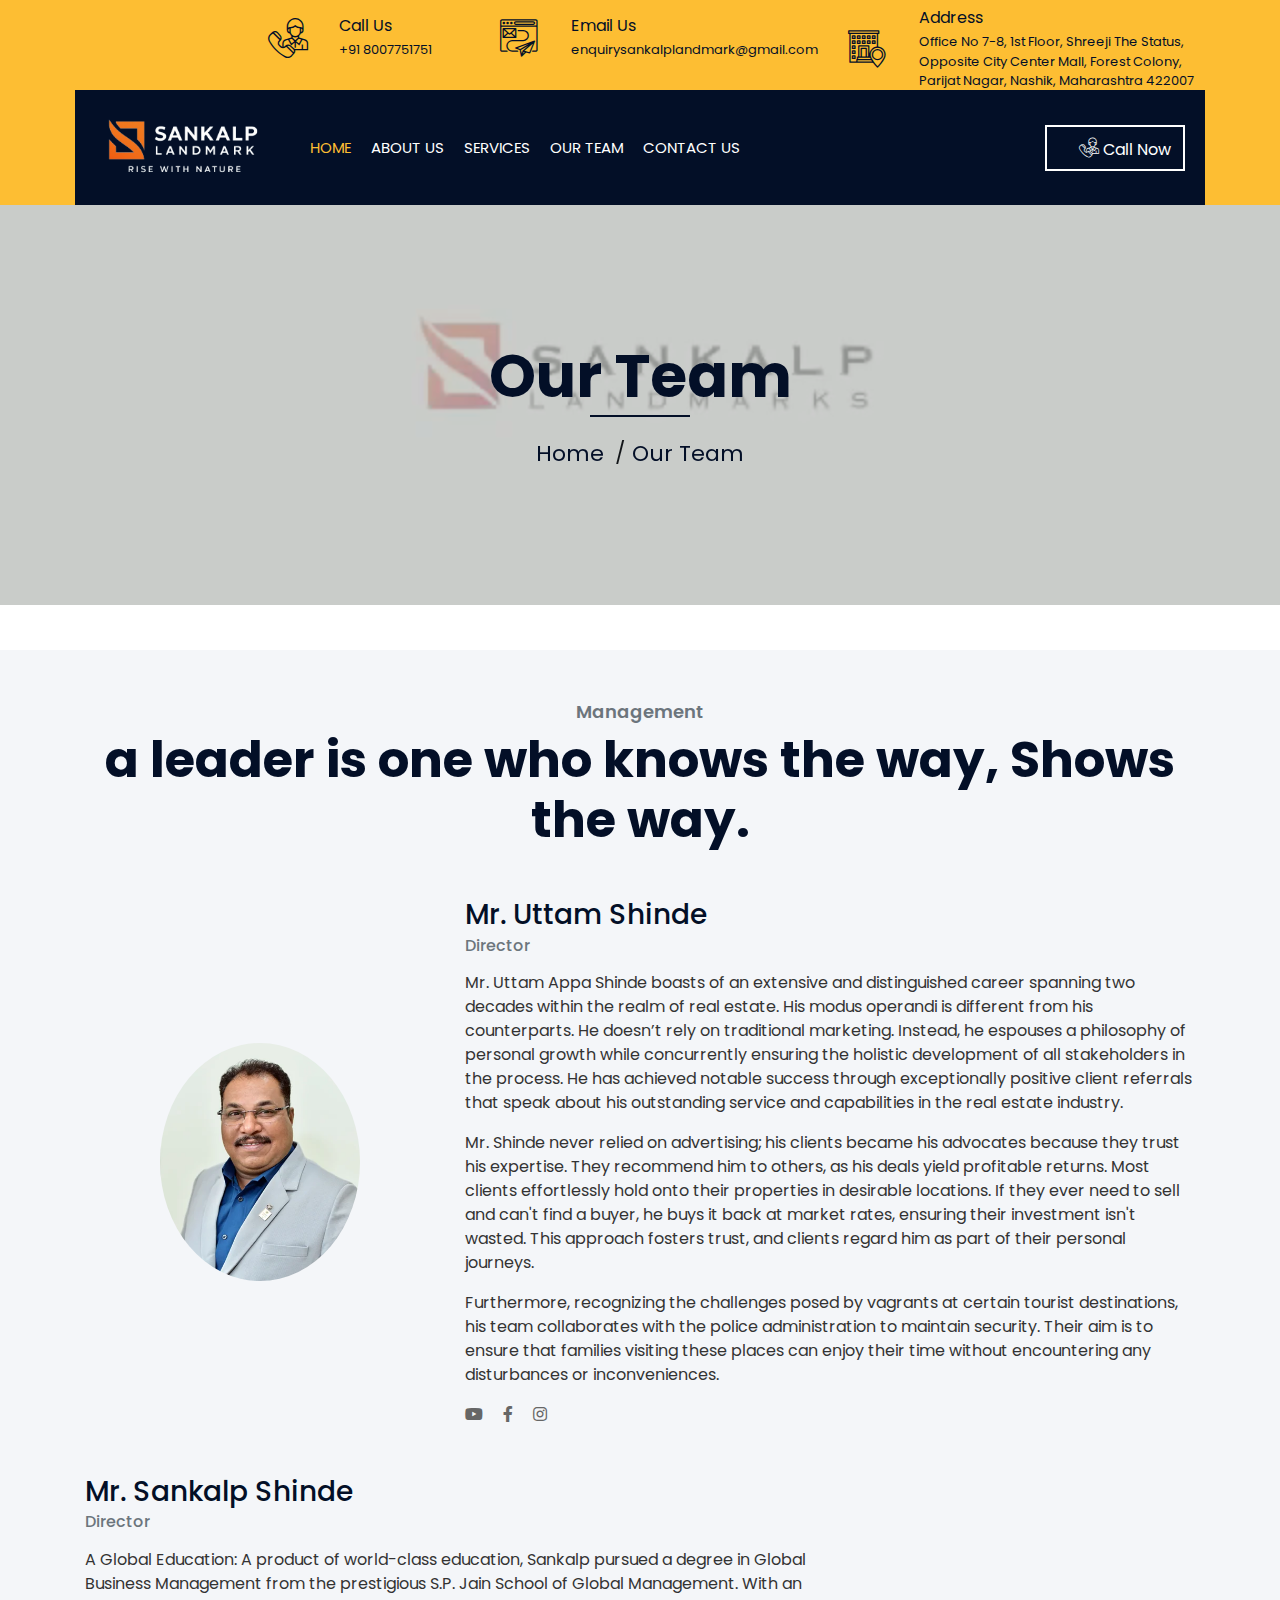
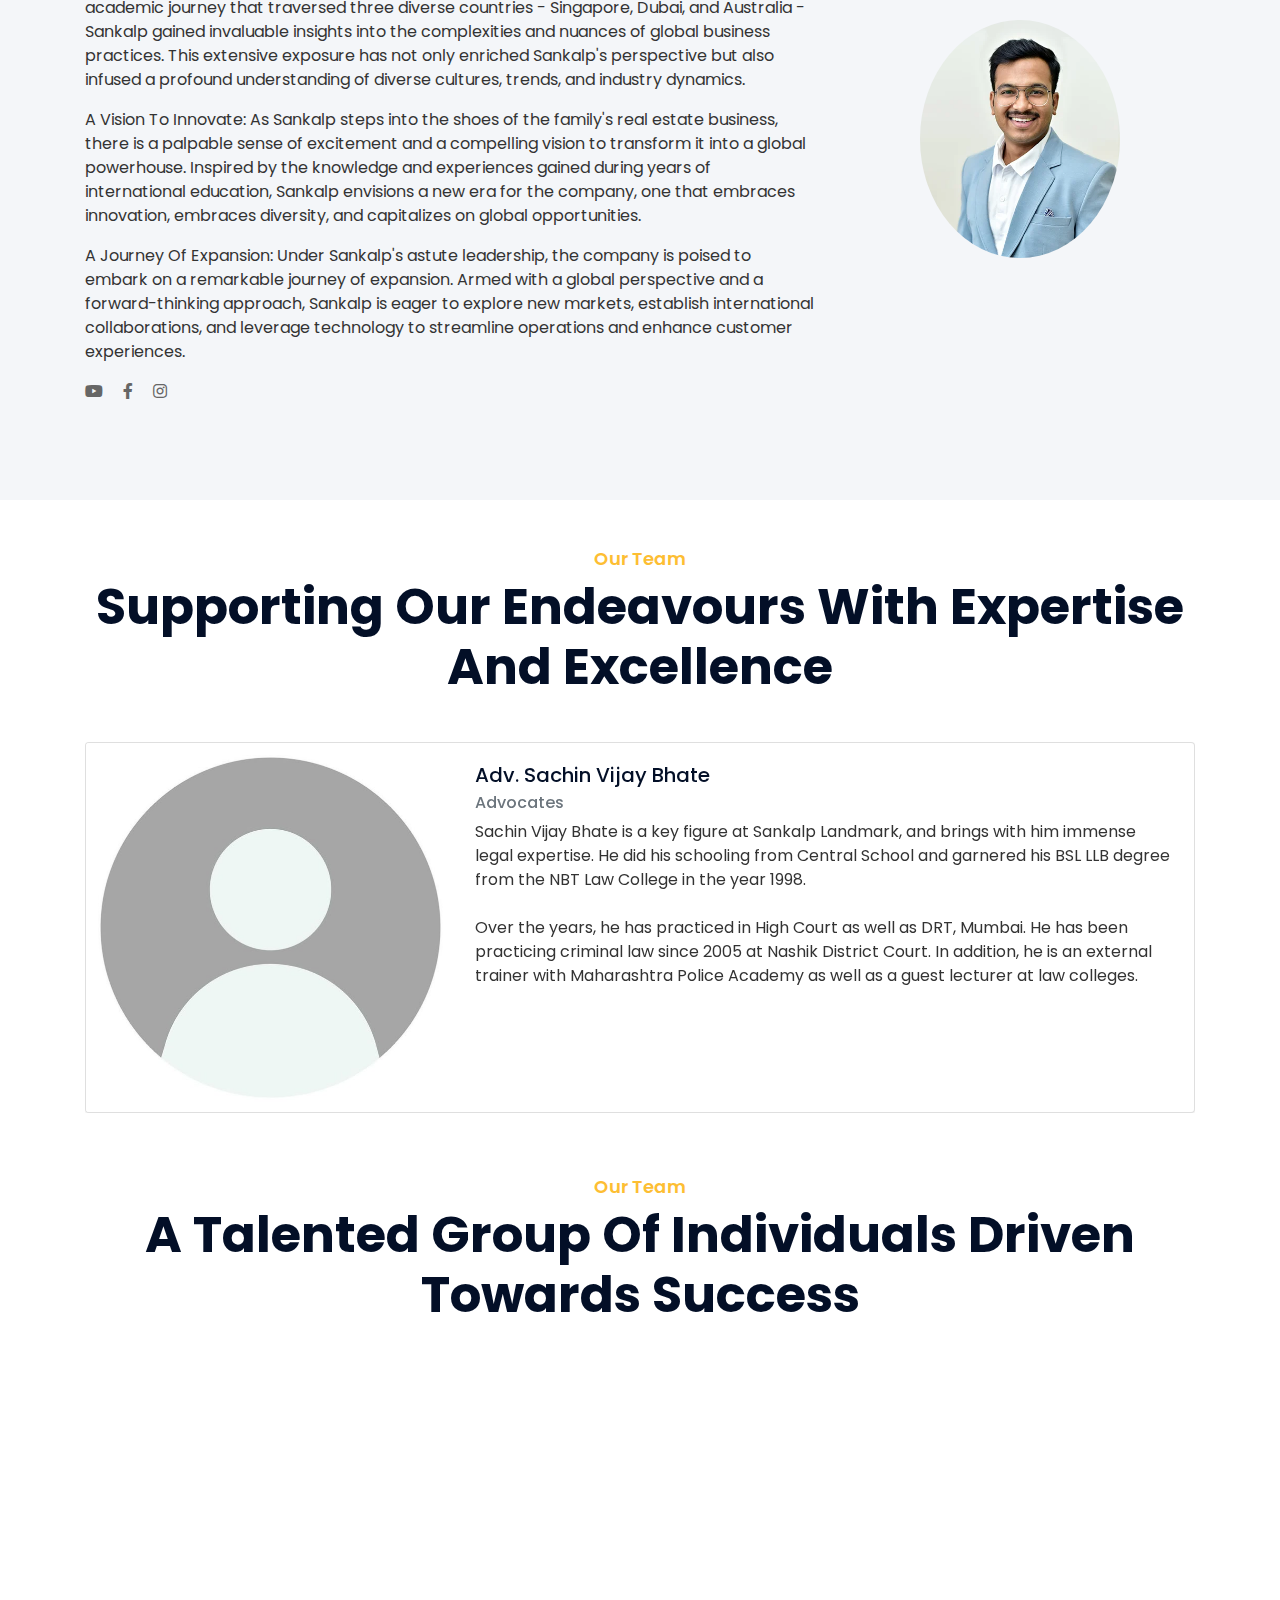
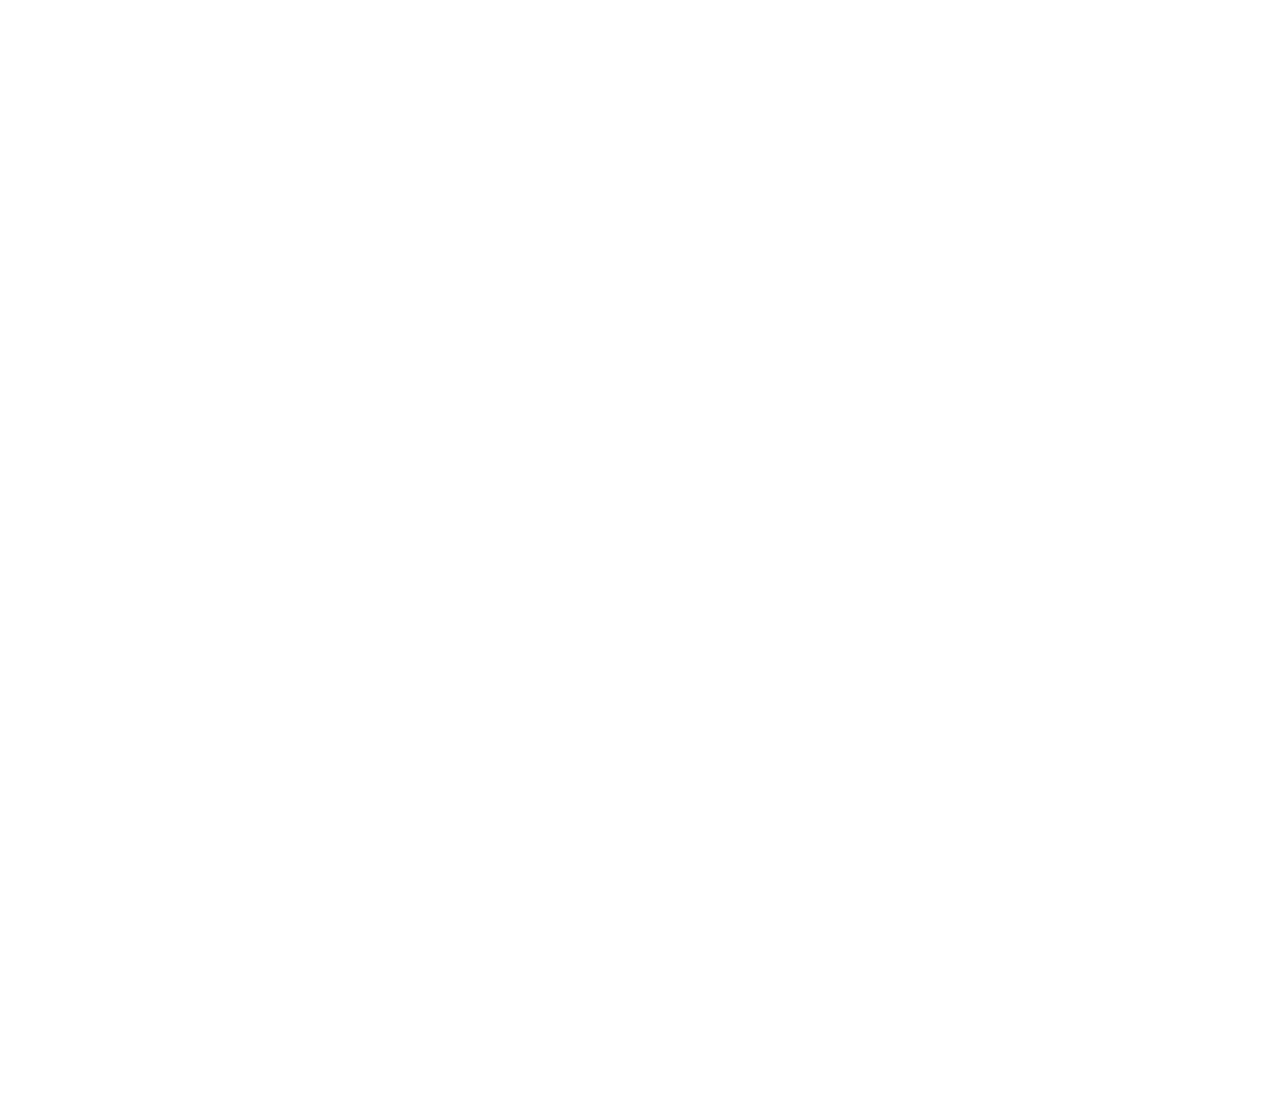
<file: team.html>
<!DOCTYPE html>
<html lang="en">
    <head>
        <meta charset="utf-8">
        <title>Sankalp Landmark</title>
        <meta name="viewport" content="width=device-width, initial-scale=1.0">
    
        <!-- SEO Meta Tags -->
        <meta name="description" content="Sankalp Landmark is a trusted construction company in Nashik, delivering high-quality residential and commercial projects with excellence and innovation.">
        <meta name="keywords" content="Sankalp Landmark, construction company Nashik, real estate developers, builders in Nashik, residential projects, commercial construction">
        <meta name="author" content="Sankalp Landmark">
        <meta name="robots" content="index, follow">
    
        <!-- Open Graph Meta Tags -->
        <meta property="og:title" content="Sankalp Landmark - Builders & Developers in Nashik">
        <meta property="og:description" content="Explore modern and reliable construction projects by Sankalp Landmark in Nashik.">
        <meta property="og:image" content="image/logo2.png"> <!-- Use your logo or featured image -->
        <meta property="og:url" content="https://yourdomain.com/"> <!-- Replace with actual domain -->
        <meta property="og:type" content="website">
    
        <!-- Twitter Card Meta Tags -->
        <meta name="twitter:card" content="summary_large_image">
        <meta name="twitter:title" content="Sankalp Landmark - Real Estate & Construction Experts">
        <meta name="twitter:description" content="Leading construction company in Nashik offering residential and commercial projects.">
        <meta name="twitter:image" content="image/logo2.png"> <!-- Same logo used for Twitter preview -->
    
        <!-- Favicon -->
        <link href="image/logo2.png" rel="icon">
    
        <!-- Google Font -->
        <link href="https://fonts.googleapis.com/css2?family=Poppins:wght@100;200;300;400;500;600;700;800;900&display=swap" rel="stylesheet">
    
        <!-- CSS Libraries -->
        <link href="https://stackpath.bootstrapcdn.com/bootstrap/4.4.1/css/bootstrap.min.css" rel="stylesheet">
        <link href="https://cdnjs.cloudflare.com/ajax/libs/font-awesome/5.10.0/css/all.min.css" rel="stylesheet">
        <link href="lib/flaticon/font/flaticon.css" rel="stylesheet"> 
        <link href="lib/animate/animate.min.css" rel="stylesheet">
        <link href="lib/owlcarousel/assets/owl.carousel.min.css" rel="stylesheet">
        <link href="lib/lightbox/css/lightbox.min.css" rel="stylesheet">
        <link href="lib/slick/slick.css" rel="stylesheet">
        <link href="lib/slick/slick-theme.css" rel="stylesheet">
    
        <!-- Template Stylesheet -->
        <link href="css/style.css" rel="stylesheet">
    </head>
    
    <body>
        <div class="wrapper">
            <!-- Top Bar Start -->
            <div class="top-bar d-none d-md-block">
                <div class="container-fluid">
                    <div class="row">
                        <div class="col-12 col-md-4 mt-2 mb-2">
                            <div class="top-bar-item d-flex">
                                <div class="top-bar-icon mr-3">
                                    <i class="flaticon-call"></i>
                                </div>
                                <div class="top-bar-text">
                                    <h3>Call Us</h3>
                                    <p>
                                        <a href="tel:+918007751751" style="color: inherit; text-decoration: none;">
                                            +91 8007751751
                                        </a>
                                    </p>
                                </div>
                            </div>
                        </div>
                        <div class="col-12 col-md-4 mt-2 mb-2">
                            <div class="top-bar-item d-flex">
                                <div class="top-bar-icon mr-3">
                                    <i class="flaticon-send-mail"></i>
                                </div>
                                <div class="top-bar-text">
                                    <h3>Email Us</h3>
                                    <p>
                                        <a href="mailto:enquirysankalplandmark@gmail.com" style="color: inherit; text-decoration: none;">
                                            enquirysankalplandmark@gmail.com
                                        </a>
                                    </p>
                                </div>
                            </div>
                        </div>
                        <div class="col-12 col-md-4 mt-2 mb-2">
                            <div class="top-bar-item d-flex">
                                <div class="top-bar-icon mr-3">
                                    <i class="flaticon-address"></i>
                                </div>
                                <div class="top-bar-text">
                                    <h3>Address</h3>
                                    <p>Office No 7-8, 1st Floor, Shreeji The Status, Opposite City Center Mall, Forest Colony, Parijat Nagar, Nashik, Maharashtra 422007
                                    </p>
                                </div>
                            </div>
                        </div>
                    </div>
                </div>
            </div>
            <!-- Top Bar End -->

            <!-- Nav Bar Start -->
            <div class="nav-bar">
                <div class="container-fluid">
                    <nav class="navbar navbar-expand-lg bg-dark navbar-dark">
                        <!-- Logo with brand -->
                        <a href="index.html" class="navbar-brand d-flex align-items-center">
                            <img src="image/logorbg.png" alt="Logo" style="height: 65px; margin-right: 10px;">
                            <!-- <span>SANKALP LANDMARK</span> -->
                        </a>
            
                        <button type="button" class="navbar-toggler" data-toggle="collapse" data-target="#navbarCollapse">
                            <span class="navbar-toggler-icon"></span>
                        </button>
            
                        <div class="collapse navbar-collapse justify-content-between" id="navbarCollapse">
                            <div class="navbar-nav mr-auto">
                                <a href="index.html" class="nav-item nav-link active">Home</a>
                                <a href="about.html" class="nav-item nav-link">About Us</a>
                                <a href="service.html" class="nav-item nav-link">Services</a>
                                <a href="team.html" class="nav-item nav-link">Our Team</a>
                                <!-- <a href="portfolio.html" class="nav-item nav-link">Project</a> -->
                                <a href="contact.html" class="nav-item nav-link">Contact Us</a>
                            </div>
                            <div class="ml-auto">
                                <a class="btn text-center" href="tel:+918007751751"><i class="flaticon-call"></i> Call Now</a>
                            </div>
                        </div>
                    </nav>
                </div>
            </div>
            <!-- Nav Bar End -->
            
            
            <!-- Page Header Start -->
            <div class="page-header position-relative">
                <!-- Background Video -->
                <video autoplay muted loop playsinline class="bg-video">
                    <source src="image/v3.mp4" type="video/mp4">
                    Your browser does not support HTML5 video.
                </video>

                <!-- Overlay (optional for dark layer) -->
                <div class="bg-overlay"></div>

                <div class="container position-relative z-2">
                    <div class="row">
                        <div class="col-12">
                            <h2>Our Team</h2>
                        </div>
                        <div class="col-12">
                            <a href="">Home</a>
                            <a href="">Our Team</a>
                        </div>
                    </div>
                </div>
            </div>
            <!-- Page Header End -->


        <!-- Main team Start -->
        <div class="team py-5" style="background-color: #f4f6f9;">
            <div class="container">
                <div class="section-header text-center mb-5">
                    <p class="text-muted">Management</p>
                    <h2 class="font-weight-bold">a leader is one who knows the way,
                        Shows the way.</h2>
                </div>

                <!-- Team Member 1 -->
                <div class="row mb-5 align-items-center">
                    <div class="col-md-4 text-center mb-3 mb-md-0">
                        <img src="image/Mr-Uttam-Shinde.webp" class="img-fluid rounded-circle" alt="Adam Phillips" style="max-width: 200px;">
                    </div>
                    <div class="col-md-8">
                        <h3 class="mb-1">Mr. Uttam Shinde</h3>
                        <h6 class="text-muted mb-3">Director</h6>
                        <p>Mr. Uttam Appa Shinde boasts of an extensive and distinguished career spanning two decades within the realm of real estate. His modus operandi is different from his counterparts. He doesn’t rely on traditional marketing. Instead, he espouses a philosophy of personal growth while concurrently ensuring the holistic development of all stakeholders in the process. He has achieved notable success through exceptionally positive client referrals that speak about his outstanding service and capabilities in the real estate industry.</p>
                        <p>Mr. Shinde never relied on advertising; his clients became his advocates because they trust his expertise. They recommend him to others, as his deals yield profitable returns. Most clients effortlessly hold onto their properties in desirable locations. If they ever need to sell and can't find a buyer, he buys it back at market rates, ensuring their investment isn't wasted. This approach fosters trust, and clients regard him as part of their personal journeys.</p>
                        <p>Furthermore, recognizing the challenges posed by vagrants at certain tourist destinations, his team collaborates with the police administration to maintain security. Their aim is to ensure that families visiting these places can enjoy their time without encountering any disturbances or inconveniences.</p>
                        <div class="social-links mt-2">
                            <a class="social-tw" href="https://www.youtube.com/@SankalpLandmark
                            "target="_blank"><i class="fab fa-youtube "></i></a>
                            <a class="social-fb" href="https://www.facebook.com/SankalpLandmarks
                            "target="_blank"><i class="fab fa-facebook-f ml-3"></i></a>
                            <a class="social-in" href="https://www.instagram.com/sankalp_landmark/
                            "target="_blank"><i class="fab fa-instagram ml-3"></i></a>
                        </div>
                    </div>
                </div>
                <!-- Team Member 2 -->
                <div class="row mb-5 align-items-center flex-md-row-reverse">
                    <div class="col-md-4 text-center mb-3 mb-md-0">
                        <img src="image/Mr-Sankalp-Shinde.webp" class="img-fluid rounded-circle" alt="Dylan Adams" style="max-width: 200px;">
                    </div>
                    <div class="col-md-8">
                        <h3 class="mb-1">Mr. Sankalp Shinde</h3>
                        <h6 class="text-muted mb-3">Director</h6>
                        <p>A Global Education: A product of world-class education, Sankalp pursued a degree in Global Business Management from the prestigious S.P. Jain School of Global Management. With an academic journey that traversed three diverse countries - Singapore, Dubai, and Australia - Sankalp gained invaluable insights into the complexities and nuances of global business practices. This extensive exposure has not only enriched Sankalp's perspective but also infused a profound understanding of diverse cultures, trends, and industry dynamics.</p>
                        <p>A Vision To Innovate: As Sankalp steps into the shoes of the family's real estate business, there is a palpable sense of excitement and a compelling vision to transform it into a global powerhouse. Inspired by the knowledge and experiences gained during years of international education, Sankalp envisions a new era for the company, one that embraces innovation, embraces diversity, and capitalizes on global opportunities.</p>
                        <p>A Journey Of Expansion: Under Sankalp's astute leadership, the company is poised to embark on a remarkable journey of expansion. Armed with a global perspective and a forward-thinking approach, Sankalp is eager to explore new markets, establish international collaborations, and leverage technology to streamline operations and enhance customer experiences.</p>
                        <div class="social-links mt-2">
                            <a class="social-tw" href="https://www.youtube.com/@SankalpLandmark
                            "target="_blank"><i class="fab fa-youtube "></i></a>
                            <a class="social-fb" href="https://www.facebook.com/SankalpLandmarks
                            "target="_blank"><i class="fab fa-facebook-f ml-3"></i></a>
                            <a class="social-in" href="https://www.instagram.com/sankalp_landmark/
                            "target="_blank"><i class="fab fa-instagram ml-3"></i></a>
                        </div>
                    </div>
                </div>
            </div>
        </div>
        <!-- Main TEam End  -->



            <!-- Team1  Start -->
            <div class="team">
            <div class="container">
                <div class="section-header text-center">
                    <p>Our Team</p>
                    <h2>Supporting Our Endeavours With Expertise And Excellence</h2>
                </div>

                <div class="owl-carousel owl-theme">
                    <!-- Member 1 -->
                    <div class="card team-card shadow-sm">
                        <div class="row no-gutters">
                            <div class="col-md-4">
                                <img src="image/user.jpg" class="card-img" alt="Adam Phillips">
                            </div>
                            <div class="col-md-8">
                                <div class="card-body">
                                    <h5 class="card-title">Adv. Sachin Vijay Bhate</h5>
                                    <h6 class="card-subtitle mb-2 text-muted">Advocates</h6>
                                    <p>Sachin Vijay Bhate is a key figure at Sankalp Landmark, and brings with him immense legal expertise. He did his schooling from Central School and garnered his BSL LLB degree from the NBT Law College in the year 1998.<br><br>
                                    Over the years, he has practiced in High Court as well as DRT, Mumbai. He has been practicing criminal law since 2005 at Nashik District Court. In addition, he is an external trainer with Maharashtra Police Academy as well as a guest lecturer at law colleges.</p>
                                
                                </div>
                            </div>
                        </div>
                    </div>

                    <!-- Member 2 -->
                    <div class="card team-card shadow-sm">
                        <div class="row no-gutters">
                            <div class="col-md-4">
                                <img src="image/user.jpg" class="card-img" alt="Dylan Adams">
                            </div>
                            <div class="col-md-8">
                                <div class="card-body">
                                    <h5 class="card-title">Adv. Sandeep Phadtare</h5>
                                    <h6 class="card-subtitle mb-2 text-muted">Advocates</h6>
                                    <p>Sandeep Phadtare is a leading civil litigation lawyer practising since 15 years. In this time, he has represented corporates like Wipro, Volkswagen, Bajaj, Sicom, Godrej and JM Financial, etc. <br>
                                    He has also been advising and representing many real estate developers in several complex civil litigations.</p>
                                
                                </div>
                            </div>
                        </div>
                    </div>

                    <!-- Member 3 -->
                    <div class="card team-card shadow-sm">
                        <div class="row no-gutters">
                            <div class="col-md-4">
                                <img src="image/user.jpg" class="card-img" alt="John Doe">
                            </div>
                            <div class="col-md-8">
                                <div class="card-body">
                                    <h5 class="card-title">Adv. Nivrutti Damodar Khangal</h5>
                                    <h6 class="card-subtitle mb-2 text-muted">Advocates</h6>
                                    <p>Practicing in conveyancing field from 10 years, Nivrutti Damodar Khangal has been giving advise and representing real estate developers. He has also worked for many end-user clients.
                                    </p>
                                
                                </div>
                            </div>
                        </div>
                    </div>

                    <!-- Member 4 -->
                    <div class="card team-card shadow-sm">
                        <div class="row no-gutters">
                            <div class="col-md-4">
                                <img src="image/user.jpg" class="card-img" alt="Josh Dunn">
                            </div>
                            <div class="col-md-8">
                                <div class="card-body">
                                    <h5 class="card-title">Ar. Abhinav Wakhle</h5>
                                    <h6 class="card-subtitle mb-2 text-muted">Principal Architect</h6>
                                <p>M.Arch, Barcelona, Spain<br>
                                Abhinav has over twenty years of professional experience working on diverse architectural projects in India, USA, Canada and Dubai. He has worked for 6 years as a Senior Architect with Charles Correa Associates, 2 years with Dubai Consultants and 2 years with Oberoi Realty, Mumbai. After this, he established KnowArch. He has a Master’s degree from IAAC (Institute for Advanced Architecture of Catalonia) Barcelona, Spain, an institute specialising in self-sufficient buildings.<br> The years of professional experience and continuing practice translate into the firm’s design philosophy and project delivery.</p>
                                
                                </div>
                            </div>
                        </div>
                    </div>
                </div> 
            </div>
        </div>



            <!-- Team New Start -->

             <div class="team">
                <div class="container">
                    <div class="section-header text-center">
                        <p>Our Team</p>
                        <h2>A Talented Group Of Individuals Driven Towards Success</h2>
                    </div>
                    <div class="row">
                        <div class="col-lg-4 col-md-6 wow fadeInUp" data-wow-delay="0.1s">
                            <div class="team-item">
                                <div class="team-img">
                                    <img src="image/Prajakta-Bhosle.webp" alt="Team Image">
                                </div>
                                <div class="team-text">
                                    <h2>Prajakta Bhosle</h2>
                                    <p>HR Manager</p>
                                </div>
                                <div class="team-social">
                                    <a class="social-tw" href="https://www.youtube.com/@SankalpLandmark
                                    "target="_blank"><i class="fab fa-youtube"></i></a>
                                    <a class="social-fb" href="https://www.facebook.com/SankalpLandmarks
                                    "target="_blank"><i class="fab fa-facebook-f"></i></a>
                                    <a class="social-in" href="https://www.instagram.com/sankalp_landmark/
                                    "target="_blank"><i class="fab fa-instagram"></i></a>
                                </div>
                            </div>
                        </div>
                        <div class="col-lg-4 col-md-6 wow fadeInUp" data-wow-delay="0.2s">
                            <div class="team-item">
                                <div class="team-img">
                                    <img src="image/Dinkar-Shirsat.webp" alt="Team Image">
                                </div>
                                <div class="team-text">
                                    <h2>Dinkar Shirsat</h2>
                                    <p>Accountant's Department Head</p>
                                </div>
                                <div class="team-social">
                                    <a class="social-tw" href="https://www.youtube.com/@SankalpLandmark
                                    "target="_blank"><i class="fab fa-youtube"></i></a>
                                    <a class="social-fb" href="https://www.facebook.com/SankalpLandmarks
                                    "target="_blank"><i class="fab fa-facebook-f"></i></a>
                                    <a class="social-in" href="https://www.instagram.com/sankalp_landmark/
                                    "target="_blank"><i class="fab fa-instagram"></i></a>
                                </div>
                            </div>
                        </div>
                        <div class="col-lg-4 col-md-6 wow fadeInUp" data-wow-delay="0.3s">
                            <div class="team-item">
                                <div class="team-img">
                                    <img src="image/Ravi-Bhole.webp" alt="Team Image">
                                </div>
                                <div class="team-text">
                                    <h2>Ravi Bhole</h2>
                                    <p>Revenue Department Head</p>
                                </div>
                                <div class="team-social">
                                    <a class="social-tw" href="https://www.youtube.com/@SankalpLandmark
                                    "target="_blank"><i class="fab fa-youtube"></i></a>
                                    <a class="social-fb" href="https://www.facebook.com/SankalpLandmarks
                                    "target="_blank"><i class="fab fa-facebook-f"></i></a>
                                    <a class="social-in" href="https://www.instagram.com/sankalp_landmark/
                                    "target="_blank"><i class="fab fa-instagram"></i></a>
                                </div>
                            </div>
                        </div>
                        <div class="col-2"></div>
                        <div class="col-lg-4 col-md-6 wow fadeInUp" data-wow-delay="0.4s">
                            <div class="team-item">
                                <div class="team-img">
                                    <img src="image/Shreyas-Malve.webp" alt="Team Image">
                                </div>
                                <div class="team-text">
                                    <h2>Shreyas Malve</h2>
                                    <p>Senior Sales Manager</p>
                                </div>
                                <div class="team-social">
                                    <a class="social-tw" href="https://www.youtube.com/@SankalpLandmark
                                    "target="_blank"><i class="fab fa-youtube"></i></a>
                                    <a class="social-fb" href="https://www.facebook.com/SankalpLandmarks
                                    "target="_blank"><i class="fab fa-facebook-f"></i></a>
                                    <a class="social-in" href="https://www.instagram.com/sankalp_landmark/
                                    "target="_blank"><i class="fab fa-instagram"></i></a>
                                </div>
                            </div>
                        </div>
                        <div class="col-lg-4 col-md-6 wow fadeInUp" data-wow-delay="0.3s">
                            <div class="team-item">
                                <div class="team-img">
                                    <img src="image/Ankit-Disoja.webp" alt="Team Image">
                                </div>
                                <div class="team-text">
                                    <h2>Ankit Disoja</h2>
                                    <p>Sales Manager</p>
                                </div>
                                <div class="team-social">
                                    <a class="social-tw" href="https://www.youtube.com/@SankalpLandmark
                                    "target="_blank"><i class="fab fa-youtube"></i></a>
                                    <a class="social-fb" href="https://www.facebook.com/SankalpLandmarks
                                    "target="_blank"><i class="fab fa-facebook-f"></i></a>
                                    <a class="social-in" href="https://www.instagram.com/sankalp_landmark/
                                    "target="_blank"><i class="fab fa-instagram"></i></a>
                                </div>
                            </div>
                        </div>
                    </div>
                </div>
            </div>
            <!-- Team new end  -->


            <!-- Footer Start -->
            <div class="footer wow fadeIn" data-wow-delay="0.3s">
                <div class="container">
                    <div class="row">
                        <div class="col-md-6 col-lg-3">
                            <div class="newsletter">
                                <!-- <h2>Newsletter</h2> -->
                                 <img src="image/Sankalp Logo.png" width="250px">
                                <!-- <p>
                                    Lorem ipsum dolor sit amet elit. Phasellus nec pretium mi. Curabitur facilisis ornare velit non vulpu
                                </p> -->
                                
                            </div>
                        </div>
                        <div class="col-md-6 col-lg-3">
                            <div class="footer-link">
                                <h2>Our Services</h2>
                                <a href="service.html">Agriculture lands</a>
                                <a href="service.html">NA Plots</a>
                                <a href="service.html">RESORT PLOTS</a>
                                <a href="service.html">Passive Income Homes</a>
                                <a href="service.html">Villas & Studio Apartments</a>
                                <a href="service.html">Second Homes</a>
                            </div>
                        </div>
                        <div class="col-md-6 col-lg-2">
                            <div class="footer-link">
                                <h2>Useful Pages</h2>
                                <a href="about.html">About Us</a>
                                <a href="team.html">Our Team</a>
                                <a href="service.html">Services</a>
                                <a href="contact.html">Contact Us</a>
                            </div>
                        </div>
                        <div class="col-md-6 col-lg-4">
                            <div class="footer-contact">
                                <h2>Office Contact</h2>
                                <p><i class="fa fa-map-marker-alt"></i>Office No 7-8, 1st Floor,
                                    Shreeji The Status, Opposite City Center Mall,
                                    Forest Colony, Parijat Nagar,
                                    Nasik, Maharashtra 422007</p>
                                <p><i class="fa fa-phone-alt"></i> <a href="tel:+918007751751" style="color: inherit; text-decoration: none;">
                                    +91 8007751751
                                </a></p>
                                <p><i class="fa fa-envelope"></i><a href="mailto:enquirysankalplandmark@gmail.com" style="color: inherit; text-decoration: none;">
                                    enquirysankalplandmark@gmail.com
                                </a></p>
                                <h2>Follow Us</h2>
                                <div class="footer-social">
                                    <a  href="https://wa.me/918007751751" target="_blank"><i class="fab fa-whatsapp"></i></a>
                                    <a href="https://www.instagram.com/sankalp_landmark/"><i class="fab fa-instagram"></i></a>
                                    <a href="https://www.youtube.com/@SankalpLandmark"><i class="fab fa-youtube"></i></a>
                                    <a href="https://www.facebook.com/SankalpLandmarks"><i class="fab fa-facebook-f"></i></a>
                                </div>
                            </div>
                        </div>
                    </div>
                </div>
                <!-- <div class="container footer-menu">
                    <div class="f-menu">
                        <a href="">Terms of use</a>
                        <a href="">Privacy policy</a>
                        <a href="">FQAs</a>
                    </div>
                </div> -->
                <div class="container copyright">
                    <div class="row">
                        <div class="col-md-6">
                            <p>&copy; <a href="https://www.instagram.com/sankalp_landmark/">Sankalp Landmark </a>, 2025 All Right Reserved.</p>
                        </div>
                        <div class="col-md-6">
                            <p>Designed By <a  href="https://a2zithub.org/" target="_blank">A2Z IT HUB PVT LTD.</a></p>
                        </div>
                    </div>
                </div>
            </div>
            <!-- Footer End -->

            <a href="#" class="back-to-top"><i class="fa fa-chevron-up"></i></a>
        </div>

        <!-- JavaScript Libraries -->
        <script src="https://code.jquery.com/jquery-3.4.1.min.js"></script>
        <script src="https://stackpath.bootstrapcdn.com/bootstrap/4.4.1/js/bootstrap.bundle.min.js"></script>
        <script src="lib/easing/easing.min.js"></script>
        <script src="lib/wow/wow.min.js"></script>
        <script src="lib/owlcarousel/owl.carousel.min.js"></script>
        <script src="lib/isotope/isotope.pkgd.min.js"></script>
        <script src="lib/lightbox/js/lightbox.min.js"></script>
        <script src="lib/waypoints/waypoints.min.js"></script>
        <script src="lib/counterup/counterup.min.js"></script>
        <script src="lib/slick/slick.min.js"></script>

        <!-- Template Javascript -->
        <script src="js/main.js"></script>

        
<script>
$(document).ready(function(){
    $(".owl-carousel").owlCarousel({
        items: 1,
        margin: 20,
        loop: true,
        nav: false, // ⛔ Hide prev/next buttons
        dots: true, // ✅ Keep pagination dots
        autoplay: true,
        autoplayTimeout:    2500,
        responsive: {
            768: { items: 1 },
            992: { items: 1 }
        }
    });
});
</script>

    </body>
</html>
</file>
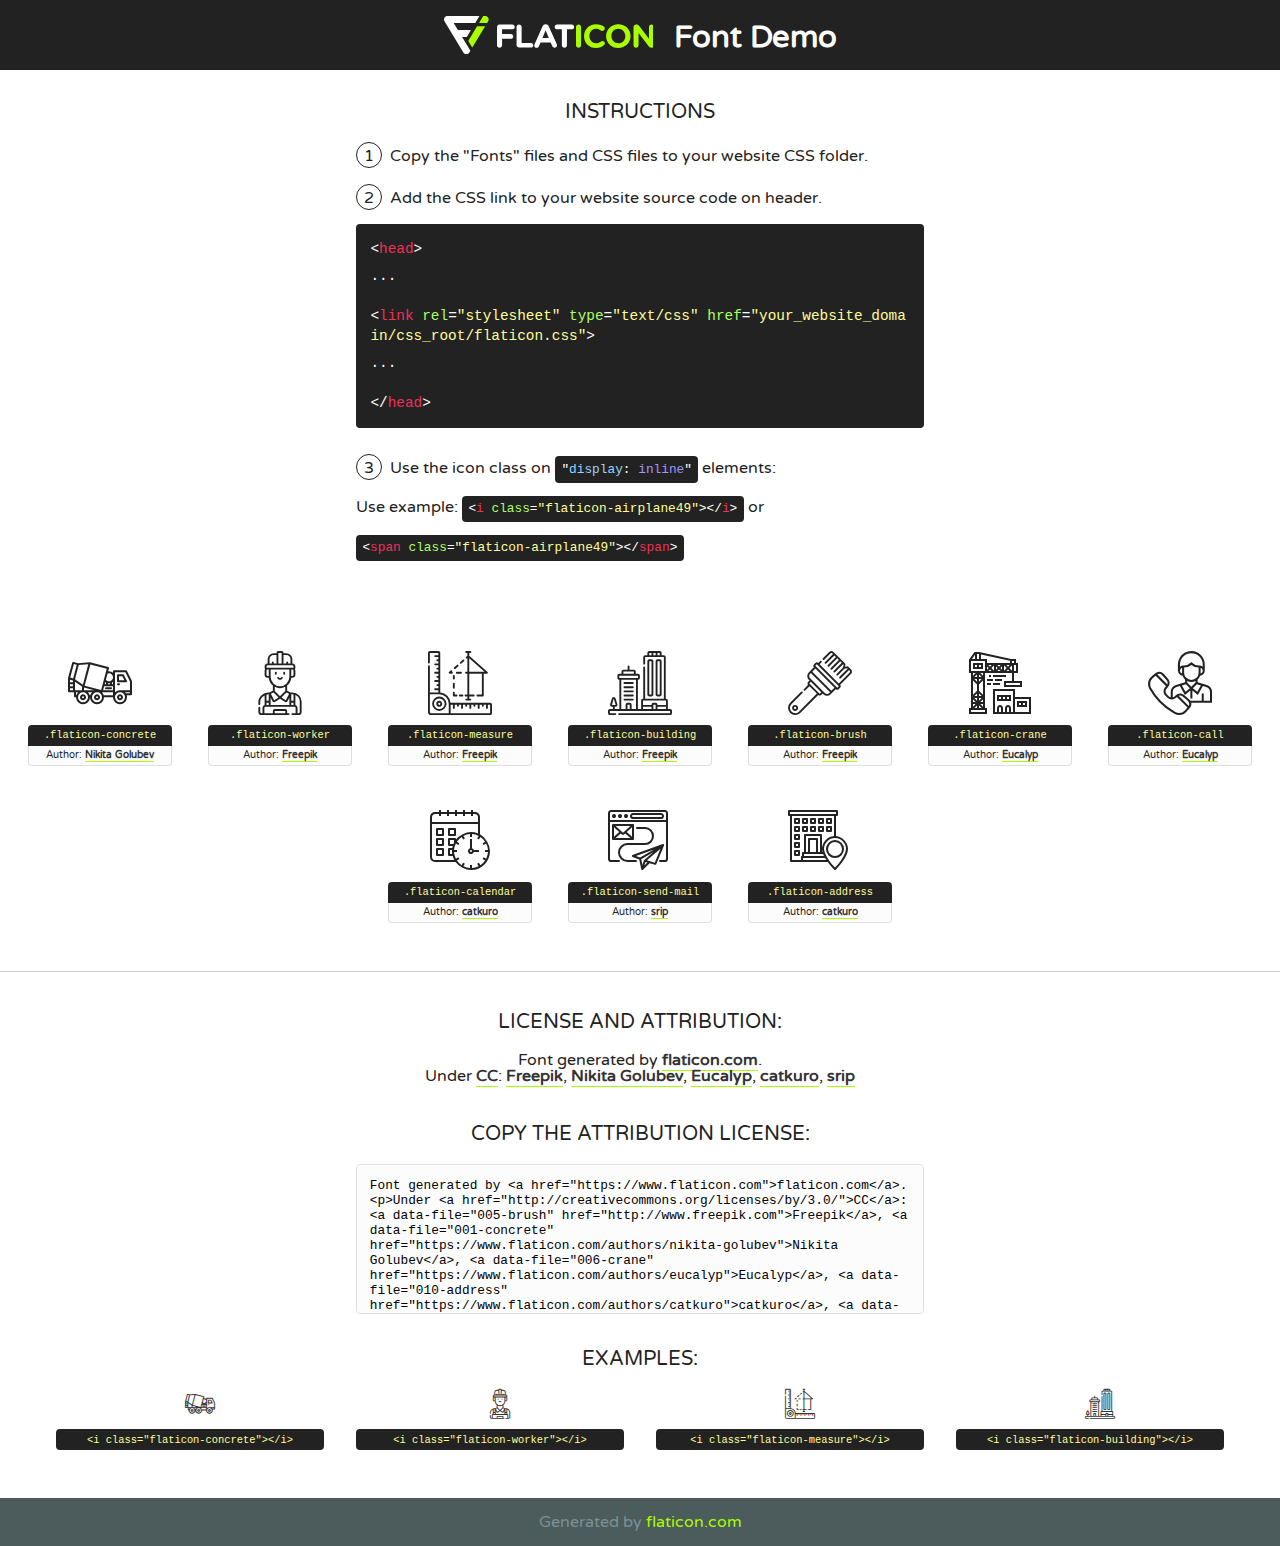
<file: lib/flaticon/font/flaticon.html>
<!DOCTYPE html>
<!--
  Flaticon icon font: Flaticon
  Creation date: 23/08/2020 07:24
-->
<html>
<!DOCTYPE html>
<html>

<head>
    <title>Flaticon WebFont</title>
    <link href="http://fonts.googleapis.com/css?family=Varela+Round" rel="stylesheet" type="text/css" />
    <link rel="stylesheet" type="text/css" href="flaticon.css">
    <meta charset="UTF-8">
    <style>
    html, body, div, span, applet, object, iframe,
    h1, h2, h3, h4, h5, h6, p, blockquote, pre,
    a, abbr, acronym, address, big, cite, code,
    del, dfn, em, img, ins, kbd, q, s, samp,
    small, strike, strong, sub, sup, tt, var,
    b, u, i, center,
    dl, dt, dd, ol, ul, li,
    fieldset, form, label, legend,
    table, caption, tbody, tfoot, thead, tr, th, td,
    article, aside, canvas, details, embed, 
    figure, figcaption, footer, header, hgroup, 
    menu, nav, output, ruby, section, summary,
    time, mark, audio, video {
        margin: 0;
        padding: 0;
        border: 0;
        font-size: 100%;
        font: inherit;
        vertical-align: baseline;
    }
    /* HTML5 display-role reset for older browsers */
    article, aside, details, figcaption, figure, 
    footer, header, hgroup, menu, nav, section {
        display: block;
    }
    body {
        line-height: 1;
    }
    ol, ul {
        list-style: none;
    }
    blockquote, q {
        quotes: none;
    }
    blockquote:before, blockquote:after,
    q:before, q:after {
        content: '';
        content: none;
    }
    table {
        border-collapse: collapse;
        border-spacing: 0;
    }
    body {
        font-family: 'Varela Round', Helvetica, Arial, sans-serif;
        font-size: 16px;
        color: #222;
    }
    a {
        color: #333;
        border-bottom: 1px solid #a9fd00;
        font-weight: bold;
        text-decoration: none;
    }
    * {
        -moz-box-sizing: border-box;
        -webkit-box-sizing: border-box;
        box-sizing: border-box;
        margin: 0;
        padding: 0;
    }
    [class^="flaticon-"]:before, [class*=" flaticon-"]:before, [class^="flaticon-"]:after, [class*=" flaticon-"]:after {
        font-family: Flaticon;
        font-size: 30px;
        font-style: normal;
        margin-left: 20px;
        color: #333;
    }
    .wrapper {
        max-width: 600px;
        margin: auto;
        padding: 0 1em;
    }
    .title {
        font-size: 1.25em;
        text-align: center;
        margin-bottom: 1em;
        text-transform: uppercase;
    }
    header {
        text-align: center;
        background-color: #222;
        color: #fff;
        padding: 1em;
    }
    header .logo {
        width: 210px;
        height: 38px;
        display: inline-block;
        vertical-align: middle;
        margin-right: 1em;
        border: none;
    }
    header strong {
        font-size: 1.95em;
        font-weight: bold;
        vertical-align: middle;
        margin-top: 5px;
        display: inline-block;
    }
    .demo {
        margin: 2em auto;
        line-height: 1.25em;
    }
    .demo ul li {
        margin-bottom: 1em;
    }
    .demo ul li .num {
        color: #222;
        border-radius: 20px;
        display: inline-block;
        width: 26px;
        padding: 3px;
        height: 26px;
        text-align: center;
        margin-right: 0.5em;
        border: 1px solid #222;
    }
    .demo ul li code {
        background-color: #222;
        border-radius: 4px;
        padding: 0.25em 0.5em;
        display: inline-block;
        color: #fff;
        font-family: Consolas,Monaco,Lucida Console,Liberation Mono,DejaVu Sans Mono,Bitstream Vera Sans Mono,Courier New, monospace;
        font-weight: lighter;
        margin-top: 1em;
        font-size: 0.8em;
        word-break: break-all;
    }
    .demo ul li code.big {
        padding: 1em;
        font-size: 0.9em;
    }
    .demo ul li code .red {
        color: #EF3159;
    }
    .demo ul li code .green {
        color: #ACFF65;
    }
    .demo ul li code .yellow {
        color: #FFFF99;
    }
    .demo ul li code .blue {
        color: #99D3FF;
    }
    .demo ul li code .purple {
        color: #A295FF;
    }
    .demo ul li code .dots {
        margin-top: 0.5em;
        display: block;
    }
    #glyphs {
        border-bottom: 1px solid #ccc;
        padding: 2em 0;
        text-align: center;
    }
    .glyph {
        display: inline-block;
        width: 9em;
        margin: 1em;
        text-align: center;
        vertical-align: top;
        background: #FFF;
    }
    .glyph .glyph-icon {
        padding: 10px;
        display: block;
        font-family:"Flaticon";
        font-size: 64px;
        line-height: 1;
    }
    .glyph .glyph-icon:before {
        font-size: 64px;
        color: #222;
        margin-left: 0;
    }
    .class-name {
        font-size: 0.65em;
        background-color: #222;
        color: #fff;
        border-radius: 4px 4px 0 0;
        padding: 0.5em;
        color: #FFFF99;
        font-family: Consolas,Monaco,Lucida Console,Liberation Mono,DejaVu Sans Mono,Bitstream Vera Sans Mono,Courier New, monospace;
    }
    .author-name {
        font-size: 0.6em;
        background-color: #fcfcfd;
        border: 1px solid #DEDEE4;
        border-top: 0;
        border-radius: 0 0 4px 4px;
        padding: 0.5em;
    }
    .class-name:last-child {
        font-size: 10px;
        color:#888;
    }
    .class-name:last-child a {
        font-size: 10px;
        color:#555;
    }
    .class-name:last-child a:hover {
        color:#a9fd00;
    }
    .glyph > input {
        display: block;
        width: 100px;
        margin: 5px auto;
        text-align: center;
        font-size: 12px;
        cursor: text;
    }
    .glyph > input.icon-input {
        font-family:"Flaticon";
        font-size: 16px;
        margin-bottom: 10px;
    }
    .attribution .title {
        margin-top: 2em;
    }
    .attribution textarea {
        background-color: #fcfcfd;
        padding: 1em;
        border: none;
        box-shadow: none;
        border: 1px solid #DEDEE4;
        border-radius: 4px;
        resize: none;
        width: 100%;
        height: 150px;
        font-size: 0.8em;
        font-family: Consolas,Monaco,Lucida Console,Liberation Mono,DejaVu Sans Mono,Bitstream Vera Sans Mono,Courier New, monospace;
        -webkit-appearance: none;
    }
    .iconsuse {
        margin: 2em auto;
        text-align: center;
        max-width: 1200px;
    }
    .iconsuse:after {
        content: '';
        display: table;
        clear: both;
    }
    .iconsuse .image {
        float: left;
        width: 25%;
        padding: 0 1em;
    }
    .iconsuse .image p {
        margin-bottom: 1em;
    }
    .iconsuse .image span {
        display: block;
        font-size: 0.65em;
        background-color: #222;
        color: #fff;
        border-radius: 4px;
        padding: 0.5em;
        color: #FFFF99;
        margin-top: 1em;
        font-family: Consolas,Monaco,Lucida Console,Liberation Mono,DejaVu Sans Mono,Bitstream Vera Sans Mono,Courier New, monospace;
    }
    #footer {
        text-align: center;
        background-color: #4C5B5C;
        color: #7c9192;
        padding: 1em;
    }
    #footer a {
        border: none;
        color: #a9fd00;
        font-weight: normal;
    }
    @media (max-width: 960px) {
        .iconsuse .image {
            width: 50%;
        }
    }
    @media (max-width: 560px) {
        .iconsuse .image {
            width: 100%;
        }
    }
    </style>
</head>

<body class="characters-off">

    <header>
        <a href="https://www.flaticon.com" target="_blank" class="logo">
            <svg version="1.1" xmlns="http://www.w3.org/2000/svg" xmlns:xlink="http://www.w3.org/1999/xlink" xmlns:a="http://ns.adobe.com/AdobeSVGViewerExtensions/3.0/" viewBox="0 0 560.875 102.036" enable-background="new 0 0 560.875 102.036" xml:space="preserve">
                <defs>
                </defs>
                <g>
                    <g class="letters">
                        <path fill="#ffffff" d="M141.596,29.675c0-3.777,2.985-6.767,6.764-6.767h34.438c3.426,0,6.15,2.728,6.15,6.15
                        c0,3.43-2.724,6.149-6.15,6.149h-27.674v13.091h23.719c3.429,0,6.151,2.724,6.151,6.15c0,3.43-2.723,6.149-6.151,6.149h-23.719
                        v17.574c0,3.773-2.986,6.761-6.764,6.761c-3.779,0-6.764-2.989-6.764-6.761V29.675z"></path>
                        <path fill="#ffffff" d="M193.844,29.149c0-3.781,2.985-6.767,6.764-6.767c3.776,0,6.763,2.985,6.763,6.767v42.957h25.039
                        c3.426,0,6.149,2.726,6.149,6.153c0,3.425-2.723,6.15-6.149,6.15h-31.802c-3.779,0-6.764-2.986-6.764-6.768V29.149z"></path>
                        <path fill="#ffffff" d="M241.891,75.71l21.438-48.407c1.492-3.341,4.215-5.357,7.906-5.357h0.792
                        c3.686,0,6.323,2.017,7.815,5.357l21.439,48.407c0.436,0.967,0.701,1.845,0.701,2.723c0,3.602-2.809,6.501-6.414,6.501
                        c-3.161,0-5.269-1.845-6.499-4.655l-4.132-9.661h-27.059l-4.301,10.102c-1.144,2.631-3.426,4.214-6.237,4.214
                        c-3.517,0-6.24-2.81-6.24-6.325C241.1,77.64,241.451,76.677,241.891,75.71z M279.932,58.666l-8.521-20.297l-8.526,20.297H279.932
                        z"></path>
                        <path fill="#ffffff" d="M314.864,35.387H301.86c-3.429,0-6.239-2.813-6.239-6.238c0-3.429,2.811-6.24,6.239-6.24h39.533
                        c3.426,0,6.237,2.811,6.237,6.24c0,3.425-2.811,6.238-6.237,6.238h-13.001v42.785c0,3.773-2.99,6.761-6.764,6.761
                        c-3.779,0-6.764-2.989-6.764-6.761V35.387z"></path>
                        <path fill="#A9FD00" d="M352.615,29.149c0-3.781,2.985-6.767,6.767-6.767c3.774,0,6.761,2.985,6.761,6.767v49.024
                        c0,3.773-2.987,6.761-6.761,6.761c-3.781,0-6.767-2.989-6.767-6.761V29.149z"></path>
                        <path fill="#A9FD00" d="M374.132,53.836v-0.179c0-17.481,13.178-31.801,32.065-31.801c9.22,0,15.459,2.458,20.557,6.238
                        c1.402,1.054,2.637,2.985,2.637,5.357c0,3.692-2.985,6.59-6.681,6.59c-1.845,0-3.071-0.702-4.044-1.319
                        c-3.776-2.813-7.729-4.393-12.562-4.393c-10.364,0-17.831,8.611-17.831,19.154v0.173c0,10.542,7.291,19.329,17.831,19.329
                        c5.715,0,9.492-1.756,13.359-4.834c1.049-0.874,2.458-1.491,4.039-1.491c3.429,0,6.325,2.813,6.325,6.236
                        c0,2.106-1.056,3.78-2.282,4.834c-5.539,4.834-12.036,7.733-21.878,7.733C387.572,85.464,374.132,71.493,374.132,53.836z"></path>
                        <path fill="#A9FD00" d="M433.009,53.836v-0.179c0-17.481,13.79-31.801,32.766-31.801c18.981,0,32.592,14.143,32.592,31.628v0.173
                        c0,17.483-13.785,31.807-32.769,31.807C446.625,85.464,433.009,71.32,433.009,53.836z M484.224,53.836v-0.179
                        c0-10.539-7.725-19.326-18.626-19.326c-10.893,0-18.449,8.611-18.449,19.154v0.173c0,10.542,7.73,19.329,18.626,19.329
                        C476.676,72.986,484.224,64.378,484.224,53.836z"></path>
                        <path fill="#A9FD00" d="M506.233,29.321c0-3.774,2.99-6.763,6.767-6.763h1.401c3.252,0,5.183,1.583,7.029,3.953l26.093,34.265
                        V29.059c0-3.692,2.99-6.677,6.681-6.677c3.683,0,6.671,2.985,6.671,6.677v48.934c0,3.78-2.987,6.765-6.764,6.765h-0.436
                        c-3.257,0-5.188-1.581-7.034-3.953l-27.056-35.492v32.944c0,3.687-2.985,6.676-6.678,6.676c-3.683,0-6.673-2.989-6.673-6.676
                        V29.321z"></path>
                    </g>
                    <g class="insignia">
                        <path fill="#ffffff" d="M48.372,56.137h12.517l11.156-18.537H37.186L25.688,18.539h57.825L94.668,0H9.271
                        C5.925,0,2.842,1.801,1.198,4.716c-1.644,2.907-1.593,6.482,0.134,9.343l50.38,83.501c1.678,2.781,4.689,4.476,7.938,4.476
                        c3.246,0,6.257-1.695,7.935-4.476l2.898-4.804L48.372,56.137z"></path>
                        <g class="i">
                            <path fill="#A9FD00" d="M93.575,18.539h0.031v0.004l21.652,0.004l2.705-4.488c1.727-2.861,1.778-6.436,0.133-9.343
                            C116.454,1.801,113.371,0,110.026,0h-5.294L93.575,18.539z"></path>
                            <polygon fill="#A9FD00" points="88.291,27.356 64.725,66.486 75.519,84.404 109.942,27.356"></polygon>
                        </g>
                    </g>
                </g>
            </svg>
        </a>
        <strong>Font Demo</strong>
    </header>


    <section class="demo wrapper">

        <p class="title">Instructions</p>

        <ul>
            <li>
                <span class="num">1</span>Copy the "Fonts" files and CSS files to your website CSS folder.
            </li>
            <li>
                <span class="num">2</span>Add the CSS link to your website source code on header.
                <code class="big">
                    &lt;<span class="red">head</span>&gt;
                    <br/><span class="dots">...</span>
                    <br/>&lt;<span class="red">link</span> <span class="green">rel</span>=<span class="yellow">"stylesheet"</span> <span class="green">type</span>=<span class="yellow">"text/css"</span> <span class="green">href</span>=<span class="yellow">"your_website_domain/css_root/flaticon.css"</span>&gt;
                    <br/><span class="dots">...</span>
                    <br/>&lt;/<span class="red">head</span>&gt;
                </code>
            </li>

            <li>
                <p>
                    <span class="num">3</span>Use the icon class on <code>"<span class="blue">display</span>:<span class="purple"> inline</span>"</code> elements:
                    <br />
                    Use example: <code>&lt;<span class="red">i</span> <span class="green">class</span>=<span class="yellow">&quot;flaticon-airplane49&quot;</span>&gt;&lt;/<span class="red">i</span>&gt;</code> or <code>&lt;<span class="red">span</span> <span class="green">class</span>=<span class="yellow">&quot;flaticon-airplane49&quot;</span>&gt;&lt;/<span class="red">span</span>&gt;</code>
            </li>
        </ul>

    </section>




   <section id="glyphs">          
    
      
        <div class="glyph"><div class="glyph-icon flaticon-concrete"></div>
            <div class="class-name">.flaticon-concrete</div>
            <div class="author-name">Author: <a data-file="001-concrete" href="https://www.flaticon.com/authors/nikita-golubev">Nikita Golubev</a> </div> 
        </div>        
        
        <div class="glyph"><div class="glyph-icon flaticon-worker"></div>
            <div class="class-name">.flaticon-worker</div>
            <div class="author-name">Author: <a data-file="002-worker" href="http://www.freepik.com">Freepik</a> </div> 
        </div>        
        
        <div class="glyph"><div class="glyph-icon flaticon-measure"></div>
            <div class="class-name">.flaticon-measure</div>
            <div class="author-name">Author: <a data-file="003-measure" href="http://www.freepik.com">Freepik</a> </div> 
        </div>        
        
        <div class="glyph"><div class="glyph-icon flaticon-building"></div>
            <div class="class-name">.flaticon-building</div>
            <div class="author-name">Author: <a data-file="004-building" href="http://www.freepik.com">Freepik</a> </div> 
        </div>        
        
        <div class="glyph"><div class="glyph-icon flaticon-brush"></div>
            <div class="class-name">.flaticon-brush</div>
            <div class="author-name">Author: <a data-file="005-brush" href="http://www.freepik.com">Freepik</a> </div> 
        </div>        
        
        <div class="glyph"><div class="glyph-icon flaticon-crane"></div>
            <div class="class-name">.flaticon-crane</div>
            <div class="author-name">Author: <a data-file="006-crane" href="https://www.flaticon.com/authors/eucalyp">Eucalyp</a> </div> 
        </div>        
        
        <div class="glyph"><div class="glyph-icon flaticon-call"></div>
            <div class="class-name">.flaticon-call</div>
            <div class="author-name">Author: <a data-file="007-call" href="https://www.flaticon.com/authors/eucalyp">Eucalyp</a> </div> 
        </div>        
        
        <div class="glyph"><div class="glyph-icon flaticon-calendar"></div>
            <div class="class-name">.flaticon-calendar</div>
            <div class="author-name">Author: <a data-file="008-calendar" href="https://www.flaticon.com/authors/catkuro">catkuro</a> </div> 
        </div>        
        
        <div class="glyph"><div class="glyph-icon flaticon-send-mail"></div>
            <div class="class-name">.flaticon-send-mail</div>
            <div class="author-name">Author: <a data-file="009-send-mail" href="https://www.flaticon.com/authors/srip">srip</a> </div> 
        </div>        
        
        <div class="glyph"><div class="glyph-icon flaticon-address"></div>
            <div class="class-name">.flaticon-address</div>
            <div class="author-name">Author: <a data-file="010-address" href="https://www.flaticon.com/authors/catkuro">catkuro</a> </div> 
        </div>        
        

    </section>



    <section class="attribution wrapper"   style="text-align:center;">

      <div class="title">License and attribution:</div><div class="attrDiv">Font generated by <a href="https://www.flaticon.com">flaticon.com</a>. <div><p>Under <a href="http://creativecommons.org/licenses/by/3.0/">CC</a>: <a data-file="005-brush" href="http://www.freepik.com">Freepik</a>, <a data-file="001-concrete" href="https://www.flaticon.com/authors/nikita-golubev">Nikita Golubev</a>, <a data-file="006-crane" href="https://www.flaticon.com/authors/eucalyp">Eucalyp</a>, <a data-file="010-address" href="https://www.flaticon.com/authors/catkuro">catkuro</a>, <a data-file="009-send-mail" href="https://www.flaticon.com/authors/srip">srip</a></p>  </div>
      </div>
      <div class="title">Copy the Attribution License:</div>

    <textarea onclick="this.focus();this.select();">Font generated by &lt;a href=&quot;https://www.flaticon.com&quot;&gt;flaticon.com&lt;/a&gt;. <p>Under <a href="http://creativecommons.org/licenses/by/3.0/">CC</a>: <a data-file="005-brush" href="http://www.freepik.com">Freepik</a>, <a data-file="001-concrete" href="https://www.flaticon.com/authors/nikita-golubev">Nikita Golubev</a>, <a data-file="006-crane" href="https://www.flaticon.com/authors/eucalyp">Eucalyp</a>, <a data-file="010-address" href="https://www.flaticon.com/authors/catkuro">catkuro</a>, <a data-file="009-send-mail" href="https://www.flaticon.com/authors/srip">srip</a></p>  
     </textarea>

    </section>

    <section class="iconsuse">

          <div class="title">Examples:</div>            
             
            <div class="image">
                <p>
                    <i class="glyph-icon flaticon-concrete"></i> 
                    <span>&lt;i class=&quot;flaticon-concrete&quot;&gt;&lt;/i&gt;</span>
                </p>
            </div>
            
            <div class="image">
                <p>
                    <i class="glyph-icon flaticon-worker"></i> 
                    <span>&lt;i class=&quot;flaticon-worker&quot;&gt;&lt;/i&gt;</span>
                </p>
            </div>
            
            <div class="image">
                <p>
                    <i class="glyph-icon flaticon-measure"></i> 
                    <span>&lt;i class=&quot;flaticon-measure&quot;&gt;&lt;/i&gt;</span>
                </p>
            </div>
            
            <div class="image">
                <p>
                    <i class="glyph-icon flaticon-building"></i> 
                    <span>&lt;i class=&quot;flaticon-building&quot;&gt;&lt;/i&gt;</span>
                </p>
            </div>
                       
        </div>
                            
    </section>

<div id="footer">
    <div>Generated by <a href="https://www.flaticon.com">flaticon.com</a>
    </div>
</div>



</body>
</html>
</file>
<file: lib/flaticon/font/flaticon.css>
/*
  	Flaticon icon font: Flaticon
  	Creation date: 23/08/2020 07:24
  	*/

@font-face {
  font-family: "Flaticon";
  src: url("./Flaticon.eot");
  src: url("./Flaticon.eot?#iefix") format("embedded-opentype"),
       url("./Flaticon.woff2") format("woff2"),
       url("./Flaticon.woff") format("woff"),
       url("./Flaticon.ttf") format("truetype"),
       url("./Flaticon.svg#Flaticon") format("svg");
  font-weight: normal;
  font-style: normal;
}

@media screen and (-webkit-min-device-pixel-ratio:0) {
  @font-face {
    font-family: "Flaticon";
    src: url("./Flaticon.svg#Flaticon") format("svg");
  }
}

[class^="flaticon-"]:before, [class*=" flaticon-"]:before,
[class^="flaticon-"]:after, [class*=" flaticon-"]:after {   
  font-family: Flaticon;
        font-size: 20px;
font-style: normal;
margin-left: 20px;
}

.flaticon-concrete:before { content: "\f100"; }
.flaticon-worker:before { content: "\f101"; }
.flaticon-measure:before { content: "\f102"; }
.flaticon-building:before { content: "\f103"; }
.flaticon-brush:before { content: "\f104"; }
.flaticon-crane:before { content: "\f105"; }
.flaticon-call:before { content: "\f106"; }
.flaticon-calendar:before { content: "\f107"; }
.flaticon-send-mail:before { content: "\f108"; }
.flaticon-address:before { content: "\f109"; }
</file>
<file: css/style.css>
/*******************************/
/********* General CSS *********/
/*******************************/
body {
    color: #666666;
    background: #dddddd;
    font-family: 'Poppins', sans-serif;
    font-weight: 400;
}

h1,
h2, 
h3, 
h4,
h5, 
h6 {
    color: #030f27;
}

a {
    color: #666666;
    transition: .3s;
}

a:hover,
a:active,
a:focus {
    color: #fdbe33;
    outline: none;
    text-decoration: none;
}

.btn:focus {
    box-shadow: none;
}

.wrapper {
    position: relative;
    width: 100%;
    max-width: 1366px;
    margin: 0 auto;
    background: #ffffff;
}

.back-to-top {
    position: fixed;
    display: none;
    background: #fdbe33;
    color: #121518;
    width: 44px;
    height: 44px;
    text-align: center;
    line-height: 1;
    font-size: 22px;
    right: 15px;
    bottom: 15px;
    transition: background 0.5s;
    z-index: 9;
}

.back-to-top:hover {
    color: #fdbe33;
    background: #121518;
}

.back-to-top i {
    padding-top: 10px;
}

.btn {
    transition: .3s;
}


/**********************************/
/********** Top Bar CSS ***********/
/**********************************/
.top-bar {
    position: relative;
    height: 90px;
    background: #fdbe33;
}

.top-bar .logo {
    padding: 15px 0;
    text-align: left;
    overflow: hidden;
}

.top-bar .logo h1 {
    margin: 0;
    color: #030f27;
    font-size: 60px;
    line-height: 60px;
    font-weight: 700;
}

.top-bar .logo img {
    max-width: 100%;
    max-height: 60px;
}

.top-bar .top-bar-item {
    display: flex;
    align-items: center;
    justify-content: flex-end;
}

.top-bar .top-bar-icon {
    width: 40px;
    display: flex;
    align-items: center;
    justify-content: center;
}

.top-bar .top-bar-icon [class^="flaticon-"]::before {
    margin: 0;
    color: #030f27;
    font-size: 40px;
}

.top-bar .top-bar-text {
    padding-left: 15px;
}

.top-bar .top-bar-text h3 {
    margin: 0 0 5px 0;
    color: #030f27;
    font-size: 16px;
    font-weight: 400;
}

.top-bar .top-bar-text p {
    margin: 0;
    color: #030f27;
    font-size: 13px;
    font-weight: 400;
}

@media (min-width: 992px) {
    .top-bar {
        padding: 0 60px;
    }
}

@media (max-width: 991.98px) {
    .top-bar .logo {
        text-align: center;
    }
}


/**********************************/
/*********** Nav Bar CSS **********/
/**********************************/
.nav-bar {
    position: relative;
    background: #fdbe33;
    transition: .3s;
}

.nav-bar .container-fluid {
    padding: 0;
}

.nav-bar.nav-sticky {
    position: fixed;
    top: 0;
    width: 100%;
    max-width: 1366px;
    box-shadow: 0 2px 5px rgba(0, 0, 0, .3);
    z-index: 999;
}

.nav-bar .navbar {
    height: 100%;
    background: #030f27 !important;
}

.navbar-dark .navbar-nav .nav-link,
.navbar-dark .navbar-nav .nav-link:focus,
.navbar-dark .navbar-nav .nav-link:hover,
.navbar-dark .navbar-nav .nav-link.active {
    padding: 10px 10px 8px 10px;
    color: #ffffff;
}

.navbar-dark .navbar-nav .nav-link:hover,
.navbar-dark .navbar-nav .nav-link.active {
    color: #fdbe33;
    transition: none;
}

.nav-bar .dropdown-menu {
    margin-top: 0;
    border: 0;
    border-radius: 0;
    background: #f8f9fa;
}

.nav-bar .btn {
    color: #ffffff;
    border: 2px solid #ffffff;
    border-radius: 0;
}

.nav-bar .btn:hover {
    color: #030f27;
    background: #fdbe33;
    border-color: #fdbe33;
}

@media (min-width: 992px) {
    .nav-bar {
        padding: 0 75px;
    }
    
    .nav-bar.nav-sticky {
        padding: 0;
    }
    
    .nav-bar .navbar {
        padding: 20px;
    }
    
    .nav-bar .navbar-brand {
        display: none;
    }
    
    .nav-bar a.nav-link {
        padding: 8px 15px;
        font-size: 15px;
        text-transform: uppercase;
    }
}

@media (max-width: 991.98px) {
    .nav-bar .navbar {
        padding: 15px;
    }
    
    .nav-bar a.nav-link {
        padding: 5px;
    }
    
    .nav-bar .dropdown-menu {
        box-shadow: none;
    }
    
    .nav-bar .btn {
        display: none;
    }
}


/*******************************/
/******** Carousel CSS *********/
/*******************************/
.carousel {
    position: relative;
    width: 100%;
    height: calc(100vh - 170px);
    min-height: 400px;
    margin: 0 auto;
    text-align: center;
    overflow: hidden;
}

.carousel .carousel-inner,
.carousel .carousel-item {
    position: relative;
    width: 100%;
    height: 100%;
}

.carousel .carousel-item img {
    width: 100%;
    height: 100%;
    object-fit: cover;
}

.carousel .carousel-item::after {
    position: absolute;
    content: "";
    width: 100%;
    height: 100%;
    top: 0;
    left: 0;
    background: rgba(0, 0, 0, .3);
    z-index: 1;
}

.carousel .carousel-caption {
    position: absolute;
    top: 0;
    bottom: 0;
    display: flex;
    align-items: center;
    justify-content: center;
    flex-direction: column;
    height: calc(100vh - 170px);
    min-height: 400px;
}

.carousel .carousel-caption p {
    color: #ffffff;
    font-size: 30px;
    margin-bottom: 15px;
    letter-spacing: 1px;
}

.carousel .carousel-caption h1 {
    color: #ffffff;
    font-size: 60px;
    font-weight: 700;
    margin-bottom: 35px;
}

.carousel .carousel-caption .btn {
    padding: 15px 35px;
    font-size: 18px;
    font-weight: 500;
    letter-spacing: 1px;
    text-transform: uppercase;
    color: #ffffff;
    background: transparent;
    border: 2px solid #ffffff;
    border-radius: 0;
    transition: .3s;
}

.carousel .carousel-caption .btn:hover {
    color: #030f27;
    background: #fdbe33;
    border-color: #fdbe33;
}

@media (max-width: 767.98px) {
    .carousel .carousel-caption h1 {
        font-size: 40px;
        font-weight: 700;
    }
    
    .carousel .carousel-caption p {
        font-size: 20px;
    }
    
    .carousel .carousel-caption .btn {
        padding: 12px 30px;
        font-size: 18px;
        font-weight: 500;
        letter-spacing: 0;
    }
}

@media (max-width: 575.98px) {
    .carousel .carousel-caption h1 {
        font-size: 30px;
        font-weight: 500;
    }
    
    .carousel .carousel-caption p {
        font-size: 16px;
    }
    
    .carousel .carousel-caption .btn {
        padding: 10px 25px;
        font-size: 16px;
        font-weight: 400;
        letter-spacing: 0;
    }
}

.carousel .animated {
    -webkit-animation-duration: 1.5s;
    animation-duration: 1.5s;
}


/*******************************/
/******* Page Header CSS *******/
/*******************************/
.page-header {
    position: relative;
    margin-bottom: 45px;
    padding: 90px 0;
    text-align: center;
    background: #fdbe33;
}

.page-header h2 {
    position: relative;
    color: #030f27;
    font-size: 60px;
    font-weight: 700;
    margin-bottom: 20px;
    padding-bottom: 5px;
}

.page-header h2::after {
    position: absolute;
    content: "";
    width: 100px;
    height: 2px;
    left: calc(50% - 50px);
    bottom: 0;
    background: #030f27;
}

.page-header a {
    position: relative;
    padding: 0 12px;
    font-size: 22px;
    color: #030f27;
}

.page-header a:hover {
    color: #ffffff;
}

.page-header a::after {
    position: absolute;
    content: "/";
    width: 8px;
    height: 8px;
    top: -2px;
    right: -7px;
    text-align: center;
    color: #121518;
}

.page-header a:last-child::after {
    display: none;
}

@media (max-width: 991.98px) {
    .page-header {
        padding: 60px 0;
    }
    
    .page-header h2 {
        font-size: 45px;
    }
    
    .page-header a {
        font-size: 20px;
    }
}

@media (max-width: 767.98px) {
    .page-header {
        padding: 45px 0;
    }
    
    .page-header h2 {
        font-size: 35px;
    }
    
    .page-header a {
        font-size: 18px;
    }
}


/*******************************/
/******* Section Header ********/
/*******************************/
.section-header {
    position: relative;
    width: 100%;
    margin-bottom: 45px;
}

.section-header p {
    color: #fdbe33;
    font-size: 18px;
    font-weight: 600;
    margin-bottom: 5px;
}

.section-header h2 {
    margin: 0;
    position: relative;
    font-size: 50px;
    font-weight: 700;
}

@media (max-width: 767.98px) {
    .section-header h2 {
        font-size: 30px;
    }
        .email-link {
            font-size: 2px;
        }
    
    
    
}


/*******************************/
/********* Feature CSS *********/
/*******************************/
.feature {
    position: relative;
    margin-bottom: 45px;
}

.feature .col-md-12 {
    background: #030f27;
}
    
.feature .col-md-12:nth-child(2n) {
    color: #030f27;
    background: #fdbe33;
}

.feature .feature-item {
    min-height: 250px;
    padding: 30px;
    display: flex;
    align-items: center;
    justify-content: flex-start;
}

.feature .feature-icon {
    position: relative;
    width: 60px;
    display: flex;
    align-items: center;
    justify-content: center;
}

.feature .feature-icon::before {
    position: absolute;
    content: "";
    width: 80px;
    height: 80px;
    top: -20px;
    left: -10px;
    border: 2px dotted #ffffff;
    border-radius: 60px;
    z-index: 1;
}

.feature .feature-icon::after {
    position: absolute;
    content: "";
    width: 79px;
    height: 79px;
    top: -18px;
    left: -9px;
    background: #030f27;
    border-radius: 60px;
    z-index: 2;
}

.feature .col-md-12:nth-child(2n) .feature-icon::after {
    background: #fdbe33;
}

.feature .feature-icon [class^="flaticon-"]::before {
    position: relative;
    margin: 0;
    color: #fdbe33;
    font-size: 60px;
    line-height: 60px;
    z-index: 3;
}

.feature .feature-text {
    padding-left: 30px;
}

.feature .feature-text h3 {
    margin: 0 0 10px 0;
    color: #fdbe33;
    font-size: 25px;
    font-weight: 600;
}

.feature .feature-text p {
    margin: 0;
    color: #fdbe33;
    font-size: 18px;
    font-weight: 400;
}

.feature .col-md-12:nth-child(2n) [class^="flaticon-"]::before,
.feature .col-md-12:nth-child(2n) h3,
.feature .col-md-12:nth-child(2n) p {
    color: #030f27;
}


/*******************************/
/********** About CSS **********/
/*******************************/
/* About Section Styles */
.about-section {
    padding: 50px 0;
   
}

.section-subtitle{
    color: #fdbe33;
}
.section-title{
    font-size: 10px;
    font-family: 'Courier New', Courier, monospace;
}

.about-text {
    margin-top: 20px;
    font-size: 18px;
    line-height: 1.8;
    color: #666;
    font-family: 'Segoe UI', Tahoma, Geneva, Verdana, sans-serif;
}

.image-container {
    position: relative;
    max-width: 500px;
    margin: 0 auto;
}

.main-img {
    position: relative;
    width: 95%;
    border-radius: 15px 0 15px 15px;
    box-shadow: 15px 15px 30px rgba(0,0,0,0.1);
    /* transform: rotate(-3deg); */
    transition: all 0.4s ease;
  
}

.main-img:hover {
    transform: rotate(0deg) scale(1.02);
}

.main-img::before {
    content: '';
    position: absolute;
    top: -15px;
    right: -15px;
    width: 70px;
    height: 80px;
    background: linear-gradient(225deg, #fff 45%, #eee 50%, #ddd 56%);
    box-shadow: -3px 3px 8px rgba(0,0,0,0.1);
    border-radius: 0 0 0 12px;
    transform: rotate(45deg);
    
}

.secondary-img {
    position: absolute;
    bottom: -60px;
    right: 0;
    width: 65%;
    border-radius: 0 15px 15px 15px;
    box-shadow: -10px 10px 30px rgba(0,0,0,0.1);
    border: 5px solid #fff;
    z-index: 1;
    animation: float 4s ease-in-out infinite;
}

.section-title {
    font-size: 2.5rem;
    color: #333;
    margin-bottom: 20px;
    position: relative;
    padding-left: 15px;
}

.section-title::before {
    content: '';
    position: absolute;
    left: 0;
    top: 0;
    height: 100%;
    width: 4px;
    background: #ff6b6b;
}

.about-text p {
    font-size: 1.1rem;
    line-height: 1.8;
    color: #666;
    margin-bottom: 20px;
}

.cta-btn {
    display: inline-flex;
    align-items: center;
    padding: 12px 30px;
    background: #ff6b6b;
    color: #fff;
    border-radius: 30px;
    text-decoration: none;
    transition: all 0.3s ease;
}

.cta-btn:hover {
    background: #ff5252;
    transform: translateY(-3px);
    box-shadow: 0 5px 15px rgba(255,107,107,0.3);
}

/* Animations */
@keyframes float {
    0% { transform: translateY(0px); }
    50% { transform: translateY(-10px); }
    100% { transform: translateY(0px); }
}

@media (max-width: 768px) {
    .image-container {
        margin-bottom: 60px;
    }
    
    .secondary-img {
        bottom: -50px;
        right: -15px;
    }
    
    .section-title {
        font-size: 2rem;
    }
}

.timeline {
    position: relative;
    max-width: 800px;
    margin: 0 auto;
  }
  .timeline::before {
    content: '';
    position: absolute;
    width: 2px;
    background: #fdbe33;
    top: 0;
    bottom: 0;
    left: 50%;
  }
  .timeline-item {
    padding: 10px 40px;
    position: relative;
    width: 50%;
    box-sizing: border-box;
  }
  .timeline-item:nth-child(odd) {
    left: 0;
    text-align: right;
  }
  .timeline-item:nth-child(even) {
    left: 50%;
  }
 
  .timeline-content {
    padding: 20px;
    border-radius: 8px;
    box-shadow: 0 5px 15px rgba(0,0,0,0.1);
  }

  .mla-text {
    margin-top: 20px;
    font-size: 16px;
    line-height: 1.8;
    font-family: Verdana, Geneva, Tahoma, sans-serif;
    text-align: justify; /* Ensures text is justified */
    color: #333; /* Darker text color for better readability */
    text-indent: 30px; /* Indentation for the first line of the paragraph */
}


@media screen and (max-width: 768px) {
    .timeline::before {
      left: 8px; /* Shift line to the left */
    }
  
    .timeline-item {
      width: 100%;
      padding-left: 30px;
      padding-right: 15px;
      text-align: left !important; /* Override right alignment on small screens */
      left: 0 !important;
      margin-bottom: 30px;
    }
  }
  
  body {
    margin: 0;
    font-family: 'Poppins', sans-serif;
    background: linear-gradient(135deg, #f0f4ff, #e2ecff);
    color: #333;
  }
  
  .vmp-section {
    max-width: 1200px;
    margin: auto;
    padding: 80px 20px;
    text-align: center;
  }
  
  .vmp-heading {
    font-size: 3rem;
    color: #1a202c;
    margin-bottom: 10px;
  }
  
  .vmp-subtext {
    font-size: 1.2rem;
    color: #6b7280;
    margin-bottom: 60px;
  }
  
  .vmp-cards {
    display: grid;
    grid-template-columns: repeat(auto-fit, minmax(300px, 1fr));
    gap: 40px;
  }
  
  .vmp-card {
    background: white;
    padding: 40px 30px;
    border-radius: 20px;
    box-shadow: 0 12px 25px rgba(0, 0, 0, 0.07);
    transition: all 0.4s ease;
    position: relative;
    overflow: hidden;
    border: 2px solid transparent;
    z-index: 1;
  }
  
  .vmp-card::before {
    content: "";
    position: absolute;
    inset: 0;
    border-radius: 20px;
    padding: 2px;
    background: linear-gradient(135deg, #facc15, #fcd34d);
    -webkit-mask: linear-gradient(#fff 0 0) content-box, linear-gradient(#fff 0 0);
    -webkit-mask-composite: xor;
            mask-composite: exclude;
    opacity: 0;
    transition: opacity 0.4s ease;
    z-index: -1;
  }
  
  .vmp-card::after {
    content: "";
    position: absolute;
    top: 0;
    left: 0;
    width: 100%;
    height: 100%;
    border: 2px solid #facc15;
    border-radius: 20px;
    transform: scale(0.95);
    opacity: 0;
    transition: transform 0.3s ease, opacity 0.3s ease;
    pointer-events: none;
  }
  
  .vmp-card:hover {
    transform: translateY(-10px);
    box-shadow: 0 20px 45px rgba(0, 0, 0, 0.1),
                0 0 15px rgba(250, 204, 21, 0.4);
  }
  
  .vmp-card:hover::before {
    opacity: 1;
  }
  
  .vmp-card:hover::after {
    transform: scale(1);
    opacity: 1;
  }
  
  .vmp-card i {
    font-size: 40px;
    color: rgb(253, 190, 51);
    margin-bottom: 20px;
  }
  
  .vmp-title {
    font-size: 1.6rem;
    color: #2d3748;
    margin-bottom: 15px;
  }
  
  .vmp-text {
    color: #555;
    font-size: 1rem;
    line-height: 1.6;
  }
  
/*******************************/
/********** Fact CSS ***********/
/*******************************/
.fact {
    position: relative;
    width: 100%;
    padding: 45px 0;
}

.fact .col-6 {
    display: flex;
    align-items: flex-start;
}

.fact .fact-icon {
    position: relative;
    margin: 7px 15px 0 15px;
    width: 60px;
    display: flex;
    align-items: center;
    justify-content: center;
}

.fact .fact-icon [class^="flaticon-"]::before {
    margin: 0;
    font-size: 60px;
    line-height: 60px;
    background-image: linear-gradient(#ffffff, #fdbe33);
    -webkit-background-clip: text;
    -webkit-text-fill-color: transparent;
}

.fact .fact-right .fact-icon [class^="flaticon-"]::before {
    background-image: linear-gradient(#ffffff, #030f27);
}

.fact .fact-left,
.fact .fact-right {
    padding-top: 60px;
    padding-bottom: 60px;
}

.fact .fact-text h2 {
    font-size: 35px;
    font-weight: 700;
}

.fact .fact-text p {
    margin: 0;
    font-size: 16px;
    font-weight: 600;
    text-transform: uppercase;
}

.fact .fact-left {
    color: #fdbe33;
    background: #030f27;
}

.fact .fact-right {
    color: #030f27;
    background: #fdbe33;
}

.fact .fact-left h2 {
    color: #fdbe33;
}


/*******************************/
/********* Service CSS *********/
/*******************************/
.service {
    position: relative;
    width: 100%;
    padding: 45px 0 15px 0;
}

.service .service-item {
    position: relative;
    width: 100%;
    text-align: center;
    margin-bottom: 30px;
}

.service .service-img {
    position: relative;
    overflow: hidden;
}

.service .service-img img {
    width: 100%;
    height: 350px;
}

.service .service-overlay {
    position: absolute;
    width: 100%;
    height: 100%;
    top: 0;
    left: 0;
    padding: 30px;
    display: flex;
    align-items: center;
    justify-content: center;
    background: rgba(3, 15, 39, .7);
    transition: .5s;
    opacity: 0;
}

.service .service-item:hover .service-overlay {
    opacity: 1;
}

.service .service-overlay p {
    margin: 0;
    color: #ffffff;
}

.service .service-text {
    display: flex;
    align-items: center;
    height: 60px;
    background: #030f27;
    overflow: hidden;
    white-space: nowrap;
    text-overflow: ellipsis;
}

.service .service-text h3 {
    margin: 0;
    padding: 0 15px 0 25px;
    width: calc(100% - 60px);
    font-size: 20px;
    font-weight: 700;
    color: #fdbe33;
    text-align: left;
    overflow: hidden;
    white-space: nowrap;
    text-overflow: ellipsis;
}

.service .service-item a.btn {
    width: 60px;
    height: 60px;
    padding: 3px 0 0 3px;
    display: flex;
    align-items: center;
    justify-content: center;
    font-size: 60px;
    line-height: 60px;
    font-weight: 100;
    color: #030f27;
    background: #fdbe33;
    border-radius: 0;
    transition: .3s;
}

.service .service-item:hover a.btn {
    color: #ffffff;
}


/*******************************/
/********** Video CSS **********/
/*******************************/
.video {
    position: relative;
    margin: 45px 0;
    height: 100%;
    min-height: 500px;
    background:  url(../image/bg.png);
    background-attachment: fixed;
    background-position: center;
    background-repeat: no-repeat;
    background-size: cover;
}

.video .btn-play {
    position: absolute;
    z-index: 1;
    top: 50%;
    left: 50%;
    transform: translateX(-50%) translateY(-50%);
    box-sizing: content-box;
    display: block;
    width: 32px;
    height: 44px;
    border-radius: 50%;
    border: none;
    outline: none;
    padding: 18px 20px 18px 28px;
}

.video .btn-play:before {
    content: "";
    position: absolute;
    z-index: 0;
    left: 50%;
    top: 50%;
    transform: translateX(-50%) translateY(-50%);
    display: block;
    width: 100px;
    height: 100px;
    background: #fdbe33;
    border-radius: 50%;
    animation: pulse-border 1500ms ease-out infinite;
}

.video .btn-play:after {
    content: "";
    position: absolute;
    z-index: 1;
    left: 50%;
    top: 50%;
    transform: translateX(-50%) translateY(-50%);
    display: block;
    width: 100px;
    height: 100px;
    background: #fdbe33;
    border-radius: 50%;
    transition: all 200ms;
}

.video .btn-play:hover:after {
    background-color: darken(#fdbe33, 10%);
}

.video .btn-play img {
    position: relative;
    z-index: 3;
    max-width: 100%;
    width: auto;
    height: auto;
}

.video .btn-play span {
    display: block;
    position: relative;
    z-index: 3;
    width: 0;
    height: 0;
    border-left: 32px solid #030f27;
    border-top: 22px solid transparent;
    border-bottom: 22px solid transparent;
}

@keyframes pulse-border {
  0% {
    transform: translateX(-50%) translateY(-50%) translateZ(0) scale(1);
    opacity: 1;
  }
  100% {
    transform: translateX(-50%) translateY(-50%) translateZ(0) scale(1.5);
    opacity: 0;
  }
}

#videoModal .modal-dialog {
    position: relative;
    max-width: 800px;
    margin: 60px auto 0 auto;
}

#videoModal .modal-body {
    position: relative;
    padding: 0px;
}

#videoModal .close {
    position: absolute;
    width: 30px;
    height: 30px;
    right: 0px;
    top: -30px;
    z-index: 999;
    font-size: 30px;
    font-weight: normal;
    color: #ffffff;
    background: #000000;
    opacity: 1;
}


/*******************************/
/*/
/*********** Team CSS **********/
/* /*/
.team {
    position: relative;
    width: 100%;
    padding: 45px 0 15px 0;
}

.team .team-item {
    position: relative;
    margin-bottom: 30px;
    overflow: hidden;
    border-radius: 10px 10px 0px 0px;
    border: 1px solid gray;
   
}

.team .team-img {
    position: relative;
}

.team .team-img img {
    height: 250px;
    width: 100%;
}

@media (max-width: 767px) {
    .team-img {
      width: 100%;
      max-height: 300px;
    }
  }

.team .team-text {
    position: relative;
    padding: 25px 15px;
    text-align: center;
    background: #030f27;
    transition: .5s;
}

.team .team-text h2 {
    font-size: 20px;
    font-weight: 600;
    color: #fdbe33;
    transition: .5s;
}

.team .team-text p {
    margin: 0;
    color: #ffffff;
}

.team .team-item:hover .team-text {
    background: #fdbe33;
}

.team .team-item:hover .team-text h2 {
    color: #030f27;
    letter-spacing: 1px;
}

.team .team-social {
    position: absolute;
    width: 100px;
    top: 0;
    left: -50px;
    display: flex;
    flex-direction: column;
    font-size: 0;
}

.team .team-social a {
    position: relative;
    left: 0;
    width: 50px;
    height: 50px;
    display: flex;
    align-items: center;
    justify-content: center;
    font-size: 18px;
    color: #ffffff;
}

.team .team-item:hover .team-social a:first-child {
    background: #00acee;
    left: 50px;
    transition: .3s 0s;
}

.team .team-item:hover .team-social a:nth-child(2) {
    background: #3b5998;
    left: 50px;
    transition: .3s .1s;
}

.team .team-item:hover .team-social a:nth-child(3) {
    background: #0e76a8;
    left: 50px;
    transition: .3s .2s;
}

.team .team-item:hover .team-social a:nth-child(4) {
    background: #3f729b;
    left: 50px;
    transition: .3s .3s;
} */


/*******************************/
/*********** FAQs CSS **********/
/*******************************/
.faqs {
    position: relative;
    width: 100%;
    padding: 45px 0;
}

.faqs .row {
    position: relative;
}

.faqs .row::after {
    position: absolute;
    content: "";
    width: 1px;
    height: 100%;
    top: 0;
    left: calc(50% - .5px);
    background: #fdbe33;
}

.faqs #accordion-1 {
    padding-right: 15px;
}

.faqs #accordion-2 {
    padding-left: 15px;
}

@media(max-width: 767.98px) {
    .faqs .row::after {
        display: none;
    }
    
    .faqs #accordion-1,
    .faqs #accordion-2 {
        padding: 0;
    }
    
    .faqs #accordion-2 {
        padding-top: 15px;
    }
}

.faqs .card {
    margin-bottom: 15px;
    border: none;
    border-radius: 0;
}

.faqs .card:last-child {
    margin-bottom: 0;
}

.faqs .card-header {
    padding: 0;
    border: none;
    background: #ffffff;
}

.faqs .card-header a {
    display: block;
    padding: 10px 25px;
    width: 100%;
    color: #121518;
    font-size: 16px;
    line-height: 40px;
    border: 1px solid rgba(0, 0, 0, .1);
    transition: .5s;
}

.faqs .card-header [data-toggle="collapse"][aria-expanded="true"] {
    background: #fdbe33;
}

.faqs .card-header [data-toggle="collapse"]:after {
    font-family: 'font Awesome 5 Free';
    content: "\f067";
    float: right;
    color: #fdbe33;
    font-size: 12px;
    font-weight: 900;
    transition: .5s;
}

.faqs .card-header [data-toggle="collapse"][aria-expanded="true"]:after {
    font-family: 'font Awesome 5 Free';
    content: "\f068";
    float: right;
    color: #030f27;
    font-size: 12px;
    font-weight: 900;
    transition: .5s;
}

.faqs .card-body {
    padding: 20px 25px;
    font-size: 16px;
    background: #ffffff;
    border: 1px solid rgba(0, 0, 0, .1);
    border-top: none;
}


.vertical-divider {
    position: absolute;
    top: 10%;
    right: 0;
    width: 2px;
    height: 90%;
    background-color: #f7c32e; /* Yellow divider */
}

.vertical-divider.dark {
    background-color: #0b0c2a; /* Dark divider for yellow side */
}
/*******************************/
/******* Testimonial CSS *******/
/*******************************/
.testimonial {
    position: relative;
    margin: 45px 0;
    padding: 90px 0;
    text-align: center;
    overflow: hidden;
    z-index: 1;
}

/* Black Overlay on video */
.testimonial::after {
    content: "";
    position: absolute;
    top: 0;
    left: 0;
    width: 100%;
    height: 100%;
    background: rgba(0, 0, 0, 0.7); /* 0.5 is the opacity level – adjust as needed */
    z-index: 0;
}

.testimonial .video {
    position: absolute;
    top: 0;
    left: 0;
    width: 100%;
    height: 100%;
    object-fit: cover;
    z-index: -1;
    opacity: 1; /* Full opacity for the video, black layer comes above this */
}

.testimonial .container {
    max-width: 760px;
    position: relative;
    z-index: 2;
}

/* Keep rest of your existing testimonial styles as is */

.testimonial .container {
    max-width: 760px;
}

.about-page .testimonial {
    padding-bottom: 90px;
}

.testimonial .testimonial-slider-nav {
    position: relative;
    width: 300px;
    margin: 0 auto;
}

.testimonial .testimonial-slider-nav .slick-slide {
    position: relative;
    opacity: 0;
    transition: .5s;
}

.testimonial .testimonial-slider-nav .slick-active {
    opacity: 1;
    transform: scale(1.3);
}

.testimonial .testimonial-slider-nav .slick-center {
    transform: scale(1.8);
    z-index: 1;
}

.testimonial .testimonial-slider-nav .slick-slide img {
    position: relative;
    display: block;
    margin-top: 37px;
    width: 100%;
    height: auto;
    border-radius: 100px;
}

.testimonial .testimonial-slider {
    position: relative;
    margin-top: 15px;
    padding-top: 50px;
}

.testimonial .testimonial-slider::before {
    position: absolute;
    content: "";
    width: 60px;
    height: 50px;
    top: 0;
    left: calc(50% - 30px);
    background: url(../img/quote.png) top center no-repeat;
}

.testimonial .testimonial-slider h3 {
    color: #fdbe33;
    font-size: 22px;
    font-weight: 700;
}

.testimonial .testimonial-slider h4 {
    font-size: 14px;
    font-weight: 300;
    color: #ffffff;
    font-style: italic;
    margin-bottom: 10px;
}

.testimonial .testimonial-slider p {
    color: #ffffff;
    font-size: 16px;
    font-weight: 300;
    margin: 0;
}


/* Services Css */

/* About Section Styles */
.sankalp-about-section {
    padding: 50px 0;
}

.sankalp-section-subtitle {
    color: #fdbe33;
}



.sankalp-about-text {
    margin-top: 20px;
    font-size: 18px;
    line-height: 1.8;
    color: #666;
    font-family: 'Segoe UI', Tahoma, Geneva, Verdana, sans-serif;
}

.sankalp-image-container {
    position: relative;
    max-width: 500px;
    margin: 0 auto;
}

.sankalp-main-img {
    position: relative;
    width: 95%;
    border-radius: 15px 0 15px 15px;
    box-shadow: 15px 15px 30px rgba(0,0,0,0.1);
    transition: all 0.4s ease;
}

.sankalp-main-img:hover {
    transform: rotate(0deg) scale(1.02);
}

.sankalp-main-img::before {
    content: '';
    position: absolute;
    top: -15px;
    right: -15px;
    width: 70px;
    height: 80px;
    background: linear-gradient(225deg, #fff 45%, #eee 50%, #ddd 56%);
    box-shadow: -3px 3px 8px rgba(0,0,0,0.1);
    border-radius: 0 0 0 12px;
    transform: rotate(45deg);
}

.sankalp-secondary-img {
    position: absolute;
    bottom: -60px;
    right: 0;
    width: 65%;
    border-radius: 0 15px 15px 15px;
    box-shadow: -10px 10px 30px rgba(0,0,0,0.1);
    border: 5px solid #fff;
    z-index: 1;
    animation: float 4s ease-in-out infinite;
}

.sankalp-section-title {
    font-size: 2.5rem;
    color: #333;
    margin-bottom: 20px;
    position: relative;
    padding-left: 15px;
}

.sankalp-section-title::before {
    content: '';
    position: absolute;
    left: 0;
    top: 0;
    height: 100%;
    width: 4px;
    background: #ff6b6b;
}

.sankalp-about-text p {
    font-size: 1.1rem;
    line-height: 1.8;
    color: #666;
    margin-bottom: 20px;
}

.sankalp-cta-btn {
    display: inline-flex;
    align-items: center;
    padding: 12px 30px;
    background: #ff6b6b;
    color: #fff;
    border-radius: 30px;
    text-decoration: none;
    transition: all 0.3s ease;
}

.sankalp-cta-btn:hover {
    background: #ff5252;
    transform: translateY(-3px);
    box-shadow: 0 5px 15px rgba(255,107,107,0.3);
}

/* Animations */
@keyframes float {
    0% { transform: translateY(0px); }
    50% { transform: translateY(-10px); }
    100% { transform: translateY(0px); }
}

@media (max-width: 768px) {
    .sankalp-image-container {
        margin-bottom: 60px;
    }

    .sankalp-secondary-img {
        bottom: -50px;
        right: -15px;
    }

    .sankalp-section-title {
        font-size: 2rem;
    }
}


.sankalp-btn {
    display: inline-flex;
    align-items: center;
    padding: 12px 28px;
    background-color: black;
    color: #fff;
    font-weight: 500;
    text-decoration: none;
    transition: all 0.3s ease;
    font-size: 1rem;
}

.sankalp-btn:hover {
    background-color:black;
    transform: translateY(-3px);
    box-shadow: 0 5px 15px rgba(0, 0, 128, 0.3);
}

/*  Header css */

.page-header {
    position: relative;
    overflow: hidden;
    height: 400px; /* Adjust as needed */
    display: flex;
    align-items: center;
    color: #fff;
    text-align: center;
}

.bg-video {
    position: absolute;
    top: 50%;
    left: 50%;
    width: 100%;
    height: auto;
    min-height: 100%;
    min-width: 100%;
    z-index: 0;
    transform: translate(-50%, -50%);
    object-fit: cover;
}

.bg-overlay {
    position: absolute;
    top: 0;
    left: 0;
    width: 100%;
    height: 100%;
    background: rgba(0, 0, 0, 0.2); /* Optional dark overlay */
    z-index: 1;
}

.page-header .container {
    position: relative;
    z-index: 2;
}



/*******************************/
/*********** Blog CSS **********/
/*******************************/
.blog {
    position: relative;
    width: 100%;
    padding: 45px 0 15px 0;
}

.blog .blog-item {
    position: relative;
    width: 100%;
    text-align: center;
    margin-bottom: 30px;
}

.blog .blog-img {
    position: relative;
    overflow: hidden;
}

.blog .blog-img img {
    width: 100%;
}

.blog .blog-title {
    display: flex;
    align-items: center;
    height: 60px;
    background: #030f27;
    overflow: hidden;
    white-space: nowrap;
    text-overflow: ellipsis;
}

.blog .blog-title h3 {
    margin: 0;
    padding: 0 15px 0 25px;
    width: calc(100% - 60px);
    font-size: 18px;
    font-weight: 700;
    color: #fdbe33;
    text-align: left;
    overflow: hidden;
    white-space: nowrap;
    text-overflow: ellipsis;
}

.blog .blog-title a.btn {
    width: 60px;
    height: 60px;
    padding: 3px 0 0 3px;
    display: flex;
    align-items: center;
    justify-content: center;
    font-size: 60px;
    line-height: 60px;
    font-weight: 100;
    color: #030f27;
    background: #fdbe33;
    border-radius: 0;
    transition: .3s;
}

.blog .blog-item:hover a.btn {
    color: #ffffff;
}

.blog .blog-meta {
    position: relative;
    padding: 25px 0 10px 0;
    background: #f3f6ff;
}

.blog .blog-meta::after {
    position: absolute;
    content: "";
    width: 100px;
    height: 1px;
    left: calc(50% - 50px);
    bottom: 0;
    background: #fdbe33;
}

.blog .blog-meta p {
    display: inline-block;
    margin: 0;
    padding: 0 3px;
    font-size: 14px;
    font-weight: 300;
    font-style: italic;
    color: #666666;
}

.blog .blog-meta p a {
    margin-left: 5px;
    font-style: normal;
}

.blog .blog-text {
    padding: 10px 25px 25px 25px;
    background: #f3f6ff;
}

.blog .blog-text p {
    margin: 0;
    font-size: 16px;
}

.blog .pagination .page-link {
    color: #030f27;
    border-radius: 0;
    border-color: #fdbe33;
}

.blog .pagination .page-link:hover,
.blog .pagination .page-item.active .page-link {
    color: #fdbe33;
    background: #030f27;
}

.blog .pagination .disabled .page-link {
    color: #999999;
}


/*******************************/
/******* Single Post CSS *******/
/*******************************/
.single {
    position: relative;
    padding: 45px 0;
}

.single .single-content {
    position: relative;
    margin-bottom: 30px;
    overflow: hidden;
}

.single .single-content img {
    margin-bottom: 20px;
    width: 100%;
}

.single .single-tags {
    margin: -5px -5px 41px -5px;
    font-size: 0;
}

.single .single-tags a {
    margin: 5px;
    display: inline-block;
    padding: 7px 15px;
    font-size: 14px;
    font-weight: 400;
    color: #666666;
    border: 1px solid #dddddd;
}

.single .single-tags a:hover {
    color: #fdbe33;
    background: #030f27;
}

.single .single-bio {
    margin-bottom: 45px;
    padding: 30px;
    background: #f3f6ff;
    display: flex;
}

.single .single-bio-img {
    width: 100%;
    max-width: 100px;
}

.single .single-bio-img img {
    width: 100%;
}

.single .single-bio-text {
    padding-left: 30px;
}

.single .single-bio-text h3 {
    font-size: 20px;
    font-weight: 700;
}

.single .single-bio-text p {
    margin: 0;
}

.single .single-related {
    margin-bottom: 45px;
}

.single .single-related h2 {
    font-size: 30px;
    font-weight: 700;
    margin-bottom: 25px;
}

.single .related-slider {
    position: relative;
    margin: 0 -15px;
    width: calc(100% + 30px);
}

.single .related-slider .post-item {
    margin: 0 15px;
}

.single .post-item {
    display: flex;
    align-items: center;
    margin-bottom: 15px;
}

.single .post-item .post-img {
    width: 100%;
    max-width: 80px;
}

.single .post-item .post-img img {
    width: 100%;
}

.single .post-item .post-text {
    padding-left: 15px;
}

.single .post-item .post-text a {
    font-size: 16px;
    font-weight: 400;
}

.single .post-item .post-meta {
    display: flex;
    margin-top: 8px;
}

.single .post-item .post-meta p {
    display: inline-block;
    margin: 0;
    padding: 0 3px;
    font-size: 14px;
    font-weight: 300;
    font-style: italic;
}

.single .post-item .post-meta p a {
    margin-left: 5px;
    font-size: 14px;
    font-weight: 300;
    font-style: normal;
}

.single .related-slider .owl-nav {
    position: absolute;
    width: 90px;
    top: -55px;
    right: 15px;
    display: flex;
}

.single .related-slider .owl-nav .owl-prev,
.single .related-slider .owl-nav .owl-next {
    margin-left: 15px;
    width: 30px;
    height: 30px;
    display: flex;
    align-items: center;
    justify-content: center;
    color: #030f27;
    background: #fdbe33;
    font-size: 16px;
    transition: .3s;
}

.single .related-slider .owl-nav .owl-prev:hover,
.single .related-slider .owl-nav .owl-next:hover {
    color: #fdbe33;
    background: #030f27;
}

.single .single-comment {
    position: relative;
    margin-bottom: 45px;
}

.single .single-comment h2 {
    font-size: 30px;
    font-weight: 700;
    margin-bottom: 25px;
}

.single .comment-list {
    list-style: none;
    padding: 0;
}

.single .comment-child {
    list-style: none;
}

.single .comment-body {
    display: flex;
    margin-bottom: 30px;
}

.single .comment-img {
    width: 60px;
}

.single .comment-img img {
    width: 100%;
}

.single .comment-text {
    padding-left: 15px;
    width: calc(100% - 60px);
}

.single .comment-text h3 {
    font-size: 18px;
    font-weight: 600;
    margin-bottom: 3px;
}

.single .comment-text span {
    display: block;
    font-size: 14px;
    font-weight: 300;
    margin-bottom: 5px;
}

.single .comment-text .btn {
    padding: 3px 10px;
    font-size: 14px;
    color: #030f27;
    background: #dddddd;
    border-radius: 0;
}

.single .comment-text .btn:hover {
    background: #fdbe33;
}

.single .comment-form {
    position: relative;
}

.single .comment-form h2 {
    font-size: 30px;
    font-weight: 700;
    margin-bottom: 25px;
}

.single .comment-form form {
    padding: 30px;
    background: #f3f6ff;
}

.single .comment-form form .form-group:last-child {
    margin: 0;
}

.single .comment-form input,
.single .comment-form textarea {
    border-radius: 0;
}

.single .comment-form .btn {
    padding: 15px 30px;
    color: #030f27;
    background: #fdbe33;
}

.single .comment-form .btn:hover {
    color: #fdbe33;
    background: #030f27;
}


/**********************************/
/*********** Sidebar CSS **********/
/**********************************/
.sidebar {
    position: relative;
    width: 100%;
}

@media(max-width: 991.98px) {
    .sidebar {
        margin-top: 45px;
    }
}

.sidebar .sidebar-widget {
    position: relative;
    margin-bottom: 45px;
}

.sidebar .sidebar-widget .widget-title {
    position: relative;
    margin-bottom: 30px;
    padding-bottom: 5px;
    font-size: 30px;
    font-weight: 700;
}

.sidebar .sidebar-widget .widget-title::after {
    position: absolute;
    content: "";
    width: 60px;
    height: 2px;
    bottom: 0;
    left: 0;
    background: #fdbe33;
}

.sidebar .sidebar-widget .search-widget {
    position: relative;
}

.sidebar .search-widget input {
    height: 50px;
    border: 1px solid #dddddd;
    border-radius: 0;
}

.sidebar .search-widget input:focus {
    box-shadow: none;
}

.sidebar .search-widget .btn {
    position: absolute;
    top: 6px;
    right: 15px;
    height: 40px;
    padding: 0;
    font-size: 25px;
    color: #fdbe33;
    background: none;
    border-radius: 0;
    border: none;
    transition: .3s;
}

.sidebar .search-widget .btn:hover {
    color: #030f27;
}

.sidebar .sidebar-widget .recent-post {
    position: relative;
}

.sidebar .sidebar-widget .tab-post {
    position: relative;
}

.sidebar .tab-post .nav.nav-pills .nav-link {
    color: #fdbe33;
    background: #030f27;
    border-radius: 0;
}

.sidebar .tab-post .nav.nav-pills .nav-link:hover,
.sidebar .tab-post .nav.nav-pills .nav-link.active {
    color: #030f27;
    background: #fdbe33;
}

.sidebar .tab-post .tab-content {
    padding: 15px 0 0 0;
    background: transparent;
}

.sidebar .tab-post .tab-content .container {
    padding: 0;
}

.sidebar .sidebar-widget .category-widget {
    position: relative;
}

.sidebar .category-widget ul {
    margin: 0;
    padding: 0;
    list-style: none;
}

.sidebar .category-widget ul li {
    margin: 0 0 12px 22px; 
}

.sidebar .category-widget ul li:last-child {
    margin-bottom: 0; 
}

.sidebar .category-widget ul li a {
    display: inline-block;
    line-height: 23px;
}

.sidebar .category-widget ul li::before {
    position: absolute;
    content: '\f105';
    font-family: 'Font Awesome 5 Free';
    font-weight: 900;
    color: #fdbe33;
    left: 1px;
}

.sidebar .category-widget ul li span {
    display: inline-block;
    float: right;
}

.sidebar .sidebar-widget .tag-widget {
    position: relative;
    margin: -5px -5px;
}

.single .tag-widget a {
    margin: 5px;
    display: inline-block;
    padding: 7px 15px;
    font-size: 14px;
    font-weight: 400;
    color: #666666;
    border: 1px solid #dddddd;
}

.single .tag-widget a:hover {
    color: #fdbe33;
    background: #030f27;
}

.sidebar .image-widget {
    display: block;
    width: 100%;
    overflow: hidden;
}

.sidebar .image-widget img {
    max-width: 100%;
    transition: .3s;
}

.sidebar .image-widget img:hover {
    transform: scale(1.1);
}


/*******************************/
/******** Portfolio CSS ********/
/*******************************/
.portfolio {
    position: relative;
    padding: 45px 0;
}

.portfolio #portfolio-flters {
    padding: 0;
    margin: -15px 0 25px 0;
    list-style: none;
    font-size: 0;
    text-align: center;
}

.portfolio #portfolio-flters li,
.portfolio .load-more .btn {
    cursor: pointer;
    display: inline-block;
    margin: 5px;
    padding: 8px 15px;
    color: #030f27;
    font-size: 14px;
    font-weight: 500;
    text-transform: uppercase;
    border-radius: 0;
    background: #fdbe33;
    border: none;
    transition: .3s;
}

.portfolio #portfolio-flters li:hover,
.portfolio #portfolio-flters li.filter-active {
    background: #030f27;
    color: #fdbe33;
}

.portfolio .load-more {
    text-align: center;
}

.portfolio .load-more .btn {
    padding: 15px 35px;
    font-size: 16px;
    transition: .3s;
}

.portfolio .load-more .btn:hover {
    color: #fdbe33;
    background: #030f27;
}

.portfolio .portfolio-warp {
    position: relative;
    width: 100%;
    text-align: center;
    margin-bottom: 30px;
}

.portfolio .portfolio-img {
    position: relative;
    overflow: hidden;
}

.portfolio .portfolio-img img {
    width: 100%;
    transition: .3s;
}

.portfolio .portfolio-item:hover img {
    transform: scale(1.1);
}

.portfolio .portfolio-overlay {
    position: absolute;
    width: 100%;
    height: 100%;
    top: 0;
    left: 0;
    padding: 30px;
    display: flex;
    align-items: center;
    justify-content: center;
    background: rgba(3, 15, 39, .7);
    transition: .5s;
    opacity: 0;
}

.portfolio .portfolio-warp:hover .portfolio-overlay {
    opacity: 1;
}

.portfolio .portfolio-overlay p {
    margin: 0;
    color: #ffffff;
}

.portfolio .portfolio-text {
    display: flex;
    align-items: center;
    height: 60px;
    background: #030f27;
    overflow: hidden;
    white-space: nowrap;
    text-overflow: ellipsis;
}

.portfolio .portfolio-text h3 {
    margin: 0;
    padding: 0 15px 0 25px;
    width: calc(100% - 60px);
    font-size: 20px;
    font-weight: 700;
    color: #fdbe33;
    text-align: center;
    overflow: hidden;
    white-space: nowrap;
    text-overflow: ellipsis;
}

.portfolio .portfolio-warp a.btn {
    width: 60px;
    height: 60px;
    padding: 3px 0 0 3px;
    display: flex;
    align-items: center;
    justify-content: center;
    font-size: 60px;
    line-height: 60px;
    font-weight: 100;
    color: #030f27;
    background: #ffffff;
    border-radius: 0;
    transition: .3s;
}

.portfolio .portfolio-warp:hover a.btn {
    color: #ffffff;
    background: #fdbe33;
}


/*******************************/
/********* Contact CSS *********/
/*******************************/
.contact {
    position: relative;
    width: 100%;
    padding: 45px 0;
}

.contact .col-md-6 {
    padding-top: 30px;
    padding-bottom: 30px;
}

.contact .col-md-6:first-child {
    background: #030f27;
}

.contact .col-md-6:last-child {
    background: #fdbe33;
}

.contact .contact-info {
    position: relative;
    width: 100%;
    padding: 0 15px;
}

.contact .contact-item {
    position: relative;
    margin-bottom: 30px;
    padding: 30px;
    display: flex;
    align-items: flex-start;
    flex-direction: row;
    border: 1px solid rgba(256, 256, 256, .2);
}

.contact .contact-item [class^="flaticon-"]::before {
    margin: 0;
    color: #fdbe33;
    font-size: 40px;
}

.contact .contact-text {
    position: relative;
    width: auto;
    padding-left: 20px;
}

.contact .contact-text h2 {
    color: #fdbe33;
    font-size: 20px;
    font-weight: 600;
}

.contact .contact-text p {
    margin: 0;
    color: #ffffff;
    font-size: 18px;
}

.contact .contact-item:last-child {
    margin-bottom: 0;
}

.contact .contact-form {
    position: relative;
    padding: 0 15px;
}

.contact .contact-form input {
    color: #ffffff;
    height: 40px;
    border-radius: 0;
    border-width: 1px;
    border-color: rgba(256, 256, 256, .4);
    background: transparent;
}

.contact .contact-form textarea {
    color: #ffffff;
    height: 185px;
    border-radius: 0;
    border-width: 1px;
    border-color: rgba(256, 256, 256, .4);
    background: transparent;
}

.contact .contact-form input:focus,
.contact .contact-form textarea {
    box-shadow: none;
}

.contact .contact-form .form-control::placeholder {
  color: #ffffff;
  opacity: 1;
}

.contact .contact-form .form-control::-ms-input-placeholder {
  color: #ffffff;
}

.contact .contact-form .form-control::-ms-input-placeholder {
  color: #ffffff;
}

.contact .contact-form .btn {
    padding: 16px 30px;
    font-size: 16px;
    font-weight: 600;
    color: #fdbe33;
    background: #030f27;
    border: none;
    border-radius: 0;
    transition: .3s;
}

.contact .contact-form .btn:hover {
    color: #030f27;
    background: #ffffff;
}

.contact .help-block ul {
    margin: 0;
    padding: 0;
    list-style-type: none;
}


/*******************************/
/********* Footer CSS **********/
/*******************************/
.footer {
    position: relative;
    margin-top: 45px;
    padding-top: 40px;
    background: #030f27;
    color: #ffffff;
}

.footer .footer-contact,
.footer .footer-link,
.footer .newsletter {
    position: relative;
    margin-bottom: 45px;
}

.footer h2 {
    position: relative;
    margin-bottom: 20px;
    padding-bottom: 10px;
    font-size: 20px;
    font-weight: 600;
    color: #fdbe33;
}

.footer h2::after {
    position: absolute;
    content: "";
    width: 60px;
    height: 2px;
    left: 0;
    bottom: 0;
    background: #fdbe33;
}

.footer .footer-link a {
    display: block;
    margin-bottom: 10px;
    color: #ffffff;
    transition: .3s;
}

.footer .footer-link a::before {
    position: relative;
    content: "\f105";
    font-family: "Font Awesome 5 Free";
    font-weight: 900;
    margin-right: 10px;
}

.footer .footer-link a:hover {
    color: #fdbe33;
    letter-spacing: 1px;
}

.footer .footer-contact p i {
    width: 25px;
}

.footer .footer-social {
    position: relative;
    margin-top: 20px;
}

.footer .footer-social a {
    display: inline-block;
    width: 40px;
    height: 40px;
    padding: 7px 0;
    text-align: center;
    border: 1px solid rgba(256, 256, 256, .3);
    border-radius: 60px;
    transition: .3s;
}

.footer .footer-social a i {
    font-size: 15px;
    color: #ffffff;
}

.footer .footer-social a:hover {
    background: #fdbe33;
    border-color: #fdbe33;
}

.footer .footer-social a:hover i {
    color: #030f27;
}

.footer .newsletter .form {
    position: relative;
    max-width: 400px;
    margin: 0 auto;
}

.footer .newsletter input {
    height: 50px;
    border: 2px solid #121518;
    border-radius: 0;
}

.footer .newsletter .btn {
    position: absolute;
    top: 5px;
    right: 5px;
    height: 40px;
    padding: 8px 10px;
    font-size: 14px;
    font-weight: 500;
    text-transform: uppercase;
    color: #fdbe33;
    background: #121518;
    border-radius: 0;
    border: 2px solid #fdbe33;
    transition: .3s;
}

.footer .newsletter .btn:hover {
    color: #121518;
    background: #fdbe33;
}

.footer .footer-menu .f-menu {
    position: relative;
    padding: 15px 0;
    font-size: 0;
    text-align: center;
    border-top: 1px solid rgba(256, 256, 256, .1);
    border-bottom: 1px solid rgba(256, 256, 256, .1);
}

.footer .footer-menu .f-menu a {
    color: #ffffff;
    font-size: 16px;
    margin-right: 15px;
    padding-right: 15px;
    border-right: 1px solid rgba(255, 255, 255, .1);
}

.footer .footer-menu .f-menu a:hover {
    color: #fdbe33;
}

.footer .footer-menu .f-menu a:last-child {
    margin-right: 0;
    padding-right: 0;
    border-right: none;
}


.footer .copyright {
    padding: 30px 15px;
}

.footer .copyright p {
    margin: 0;
    color: #ffffff;
}

.footer .copyright .col-md-6:last-child p {
    text-align: right;
}

.footer .copyright p a {
    color: #fdbe33;
    font-weight: 500;
    letter-spacing: 1px;
}

.footer .copyright p a:hover {
    color: #ffffff;
}

@media (max-width: 768px) {
    .footer .copyright p,
    .footer .copyright .col-md-6:last-child p {
        margin: 5px 0;
        text-align: center;
    }
    .contact .contact-text p {
        font-size: 12px;
    }
}
</file>
